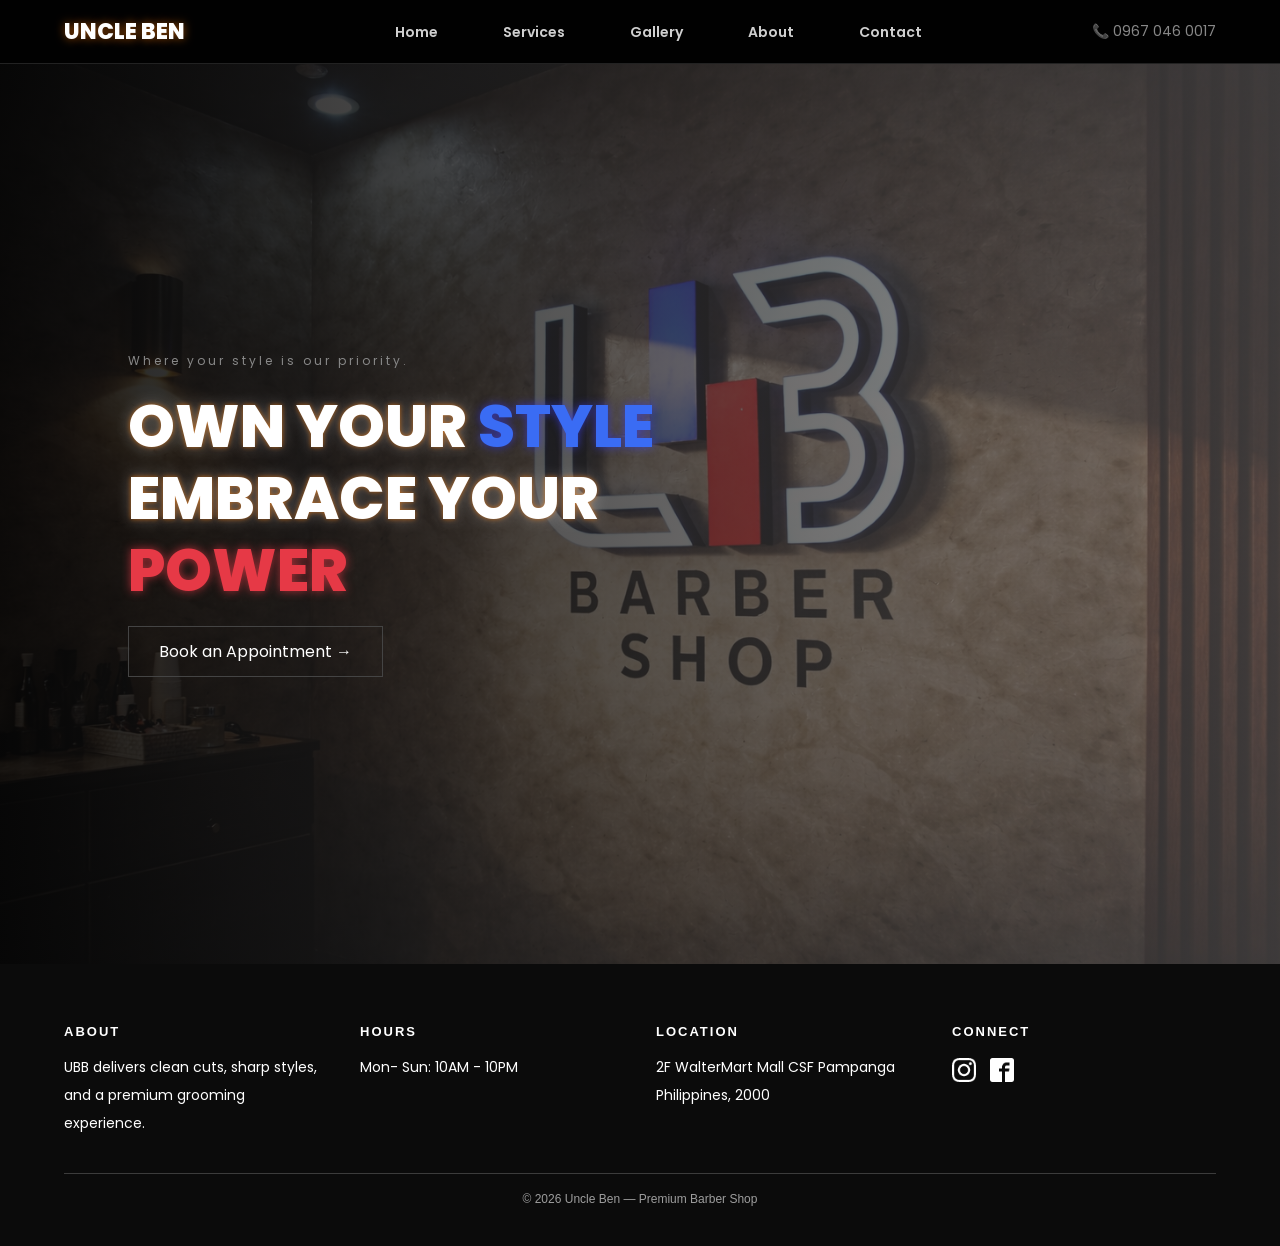
<file: index.html>
<!DOCTYPE html>
<html lang="en">
<head>
  <meta charset="UTF-8">
  <meta name="viewport" content="width=device-width, initial-scale=1.0">
  <title>Uncle Ben Barbershop</title>

  <!-- Favicon -->

  <link rel="icon" type="image/png " href="logo/Mask group (2).png">
  <!-- Burger Menu Button -->
<div class="menu-toggle" id="menu-toggle">
  ☰
</div>

  <!-- Fonts -->
  <link href="https://fonts.googleapis.com/css2?family=Poppins:wght@300;400;600;800&display=swap" rel="stylesheet">

  <link rel="stylesheet" href="style2.css">

    <script src="function.js" defer></script>
 

</head>

<body>
 
<!-- ===================== NAVBAR ===================== -->
<header class="navbar">
  <div class="container nav-flex">

    <div class="logo">UNCLE BEN</div>

    <nav>
      <ul class="nav-links">
        <li><a href="index.html">Home</a></li>
        <li><a href="services.html">Services</a></li>
        <li><a href="gallery.html">Gallery</a></li>
        <li><a href="about.html">About</a></li>
        <li><a href="contact2.html">Contact</a></li>
      </ul>
    </nav>

    <div class="phone"> 📞 0967 046 0017</div>
    
  </div>
</header>



<!-- ===================== HERO ===================== -->
<section class="hero">
  <div class="overlay"></div>

  <div class="hero-content fade-in">
    <p class="sub">Where your style is our priority.</p>

    <h1>
      OWN YOUR <span class="style">STYLE</span><br>
      EMBRACE YOUR <span class="power">POWER</span>
    </h1>

    
    <!-- BOOKING BUTTON (WORKING) -->
  <a href="booking.html" class="btn">Book an Appointment →</a>
  </div>

</section>

 

<footer>
  <div class="container">
    <div id="asterisk"> <ion-icon name="cut-outline"></ion-icon></div>

    <div class="footer-grid">

      <div class="footer-col">
        <h4>About</h4>
        <p>UBB delivers clean cuts, sharp styles, and a premium grooming experience.  
          
        </p>
      </div>

      <div class="footer-col">
        <h4>Hours</h4>
        <ul>
          <li>Mon- Sun: 10AM - 10PM</li>
        </ul>
      </div>

      <div class="footer-col">
        <h4>Location</h4>
        <address>
                    2F WalterMart Mall CSF
                    Pampanga Philippines, 2000 <br>
           
        </address>
      </div>

      <div class="footer-col">
        <h4>Connect</h4>
        <ul id="footer-social">
          <li><a href="https://www.instagram.com/" target="_blank"><img src="images-social/instagram.png"></a></li>
          <li><a href="https://www.facebook.com/UncleBenBarberShop" target="_blank"><img src="images-social/facebook.png"></a></li>
        </ul>
      </div>

    </div>

    <div class="footer-bottom">
      © 2026 Uncle Ben  — Premium Barber Shop
    </div>
  </div>
</footer>

</body>
</html>
</file>
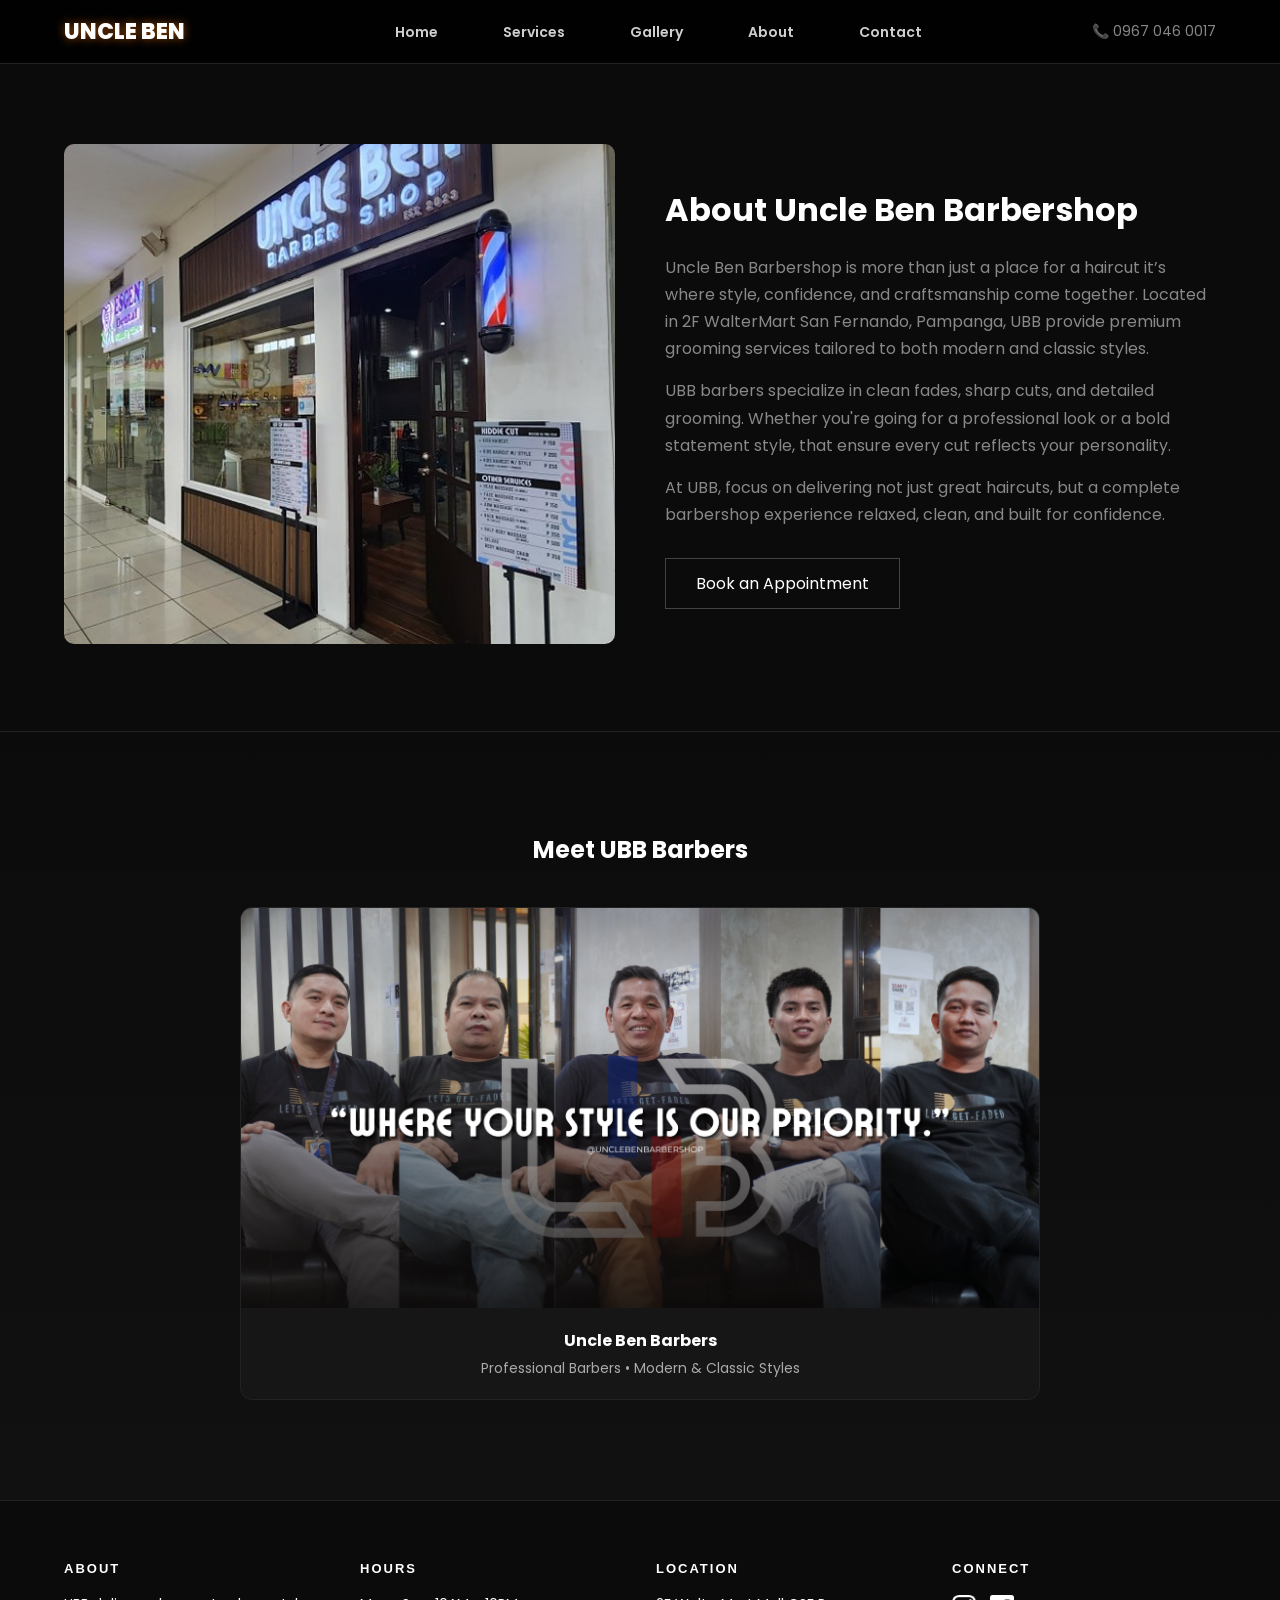
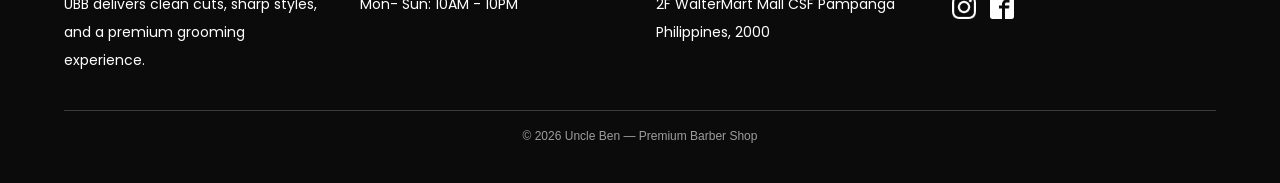
<file: about.html>
<!DOCTYPE html>
<html lang="en">
<head>
    <meta charset="UTF-8">
    <meta name="viewport" content="width=device-width, initial-scale=1.0">

    <title>Gallery | UBB</title>

  <!-- Favicon -->
  <link rel="icon" type="image/png " href="logo/Mask group (2).png">

  <!-- Fonts -->
  <link href="https://fonts.googleapis.com/css2?family=Poppins:wght@300;400;600;800&display=swap" rel="stylesheet">

  <link rel="stylesheet" href="style2.css">
    <link rel="stylesheet" href="about.css">
  <link rel="stylesheet" href="gallery.css">

 
    <script src="gallery.js" defer> </script>
    <script src="function.js" defer></script>
 

</head>
<body>

    
<!-- ===================== NAVBAR ===================== -->
<header class="navbar">
  <div class="container nav-flex">

    <div class="logo">UNCLE BEN</div>

    <nav>
      <ul class="nav-links">
        <li><a href="index.html">Home</a></li>
        <li><a href="services.html">Services</a></li>
        <li><a href="gallery.html">Gallery</a></li>
        <li><a href="about.html">About</a></li>
        <li><a href="contact2.html">Contact</a></li>
      </ul>
    </nav>

    <div class="phone"> 📞 0967 046 0017</div>

  </div>
 
 
</header>

 
<!-- ===================== ABOUT SECTION ===================== -->
<section id="about">
  <div class="container about-wrapper">

    <!-- IMAGE -->
    <div class="about-img fade-in">
      <img src="visuals/cm1.jpg" alt="Barbershop Interior">
    </div>

    <!-- TEXT -->
    <div class="about-text fade-in">
      <h2>About Uncle Ben Barbershop</h2>

      <p>
        Uncle Ben Barbershop is more than just a place for a haircut it’s where style,
        confidence, and craftsmanship come together. Located in 2F WalterMart San Fernando, Pampanga,
        UBB provide premium grooming services tailored to both modern and classic styles.
      </p>

      <p>
        UBB barbers specialize in clean fades, sharp cuts, and detailed grooming.
        Whether you're going for a professional look or a bold statement style,
        that ensure every cut reflects your personality.
      </p>

      <p>
        At UBB, focus on delivering not just great haircuts, but a complete
        barbershop experience relaxed, clean, and built for confidence.
      </p>

      <a href="booking.html" class="btn">Book an Appointment</a>
    </div>

  </div>
</section>

<section id="team">
  <div class="container">
    <h2 class="fade-in">Meet UBB Barbers</h2>

    <div class="team-single fade-in">
      <img src="visuals/barberos.png" alt="Our Barbers">
      <div class="team-text">
        <h4>Uncle Ben Barbers</h4>
        <p>Professional Barbers • Modern & Classic Styles</p>
      </div>
    </div>

  </div>
</section>


 
<footer>
  <div class="container">
    <div id="asterisk"> <ion-icon name="cut-outline"></ion-icon></div>

    <div class="footer-grid">

      <div class="footer-col">
        <h4>About</h4>
        <p>UBB delivers clean cuts, sharp styles, and a premium grooming experience.  
          
        </p>
      </div>

      <div class="footer-col">
        <h4>Hours</h4>
        <ul>
          <li>Mon- Sun: 10AM - 10PM</li>
        </ul>
      </div>

      <div class="footer-col">
        <h4>Location</h4>
        <address>
                    2F WalterMart Mall CSF
                    Pampanga Philippines, 2000 <br>
           
        </address>
      </div>

      <div class="footer-col">
        <h4>Connect</h4>
        <ul id="footer-social">
          <li><a href="https://www.instagram.com/" target="_blank"><img src="images-social/instagram.png"></a></li>
          <li><a href="https://www.facebook.com/UncleBenBarberShop" target="_blank"><img src="images-social/facebook.png"></a></li>
        </ul>
      </div>

    </div>

    <div class="footer-bottom">
      © 2026 Uncle Ben  — Premium Barber Shop
    </div>
  </div>
</footer>

    
</body>
</html>
</file>
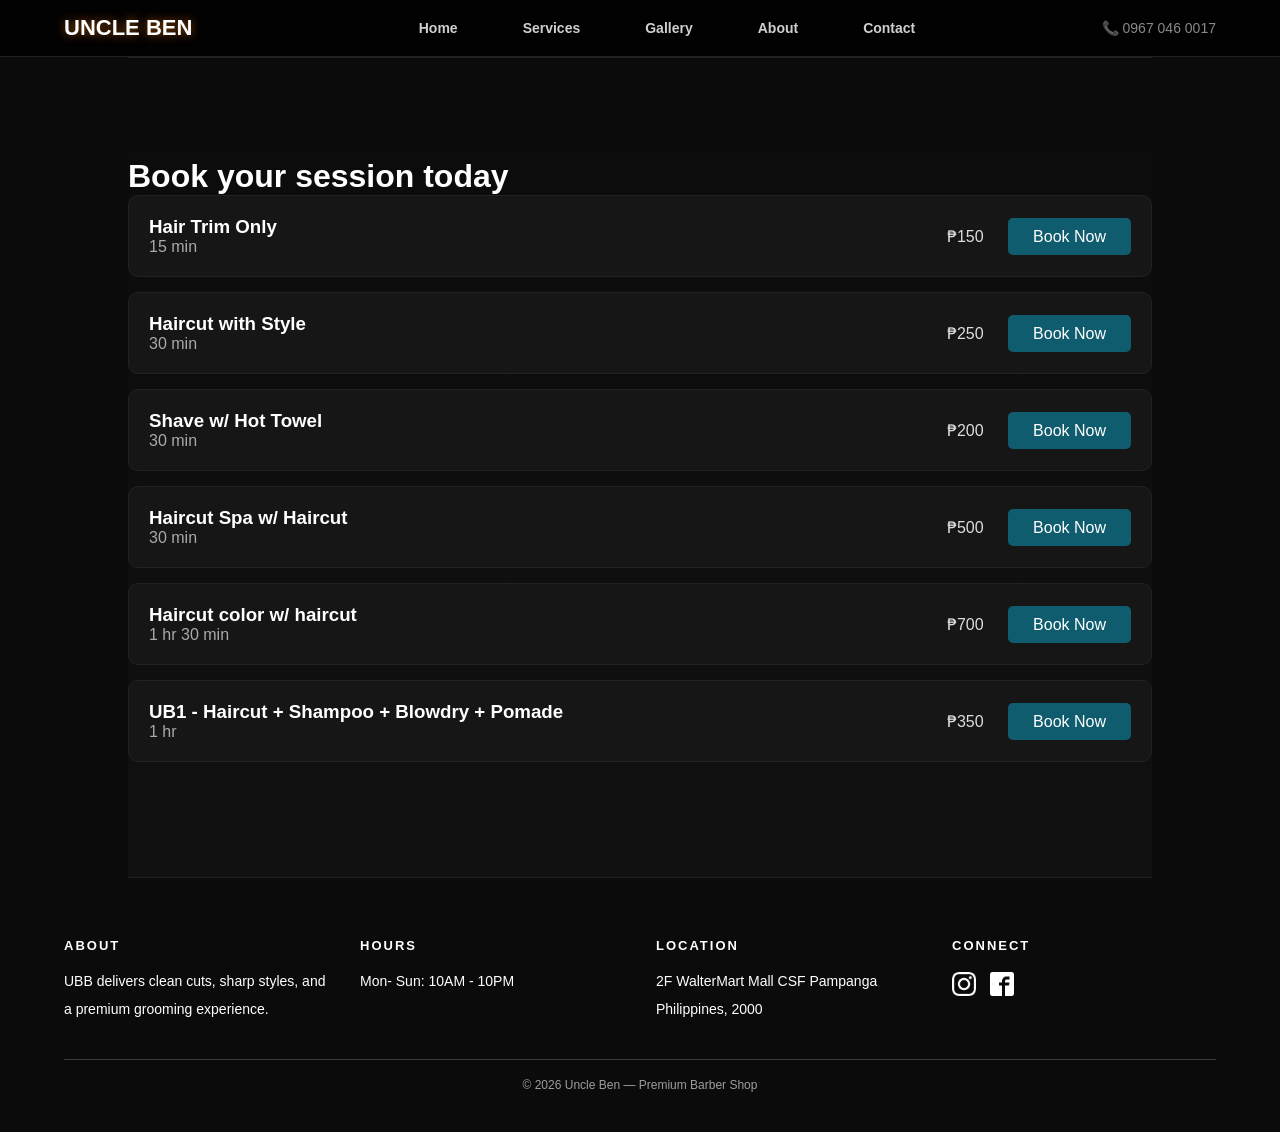
<file: booking.html>
<!DOCTYPE html>
<html lang="en">
<head>
  <meta charset="UTF-8">
  <title>Book Service | UBB</title>
  
  <!-- Favicon -->

  <link rel="icon" type="image/png " href="logo/Mask group (2).png">
  <link rel="stylesheet" href="style2.css">
  <link rel="stylesheet" href="booking.css">

      <script src="function.js" defer></script>

</head>
<body>

    <!-- ===================== NAVBAR ===================== -->
<header class="navbar">
  <div class="container nav-flex">

    <div class="logo">UNCLE BEN</div>

    <nav>
      <ul class="nav-links">
        <li><a href="index.html">Home</a></li>
        <li><a href="services.html">Services</a></li>
        <li><a href="gallery.html">Gallery</a></li>
        <li><a href="about.html">About</a></li>
        <li><a href="contact2.html">Contact</a></li>
      </ul>
    </nav>

    <div class="phone"> 📞 0967 046 0017</div>
    
  </div>
</header>





<div class="booking-container">
  <h1>Book your session today</h1>

  <!-- SERVICE -->
  <div class="service-row">
    <div class="service-info">
      <h3>Hair Trim Only</h3>
      <p>15 min</p>
    </div>

    <div class="service-meta">
      ₱150
      <a href="schedule.html?service=Hair Trim Only&price=150" class="book-btn">Book Now</a>
    </div>
  </div>

  <div class="service-row">
    <div class="service-info">
      <h3>Haircut with Style</h3>
      <p>30 min</p>
    </div>

    <div class="service-meta">
      ₱250
      <a href="schedule.html?service=Haircut with Style&price=250" class="book-btn">Book Now</a>
    </div>
  </div>

   <div class="service-row">
    <div class="service-info">
      <h3>Shave w/ Hot Towel</h3>
      <p>30 min</p>
    </div>

    <div class="service-meta">
      ₱200
      <a href="schedule.html?service=Shave w/ Hot Towel&price=200" class="book-btn">Book Now</a>
    </div>

   </div>



     <div class="service-row">
    <div class="service-info">
      <h3>Haircut Spa w/ Haircut</h3>
      <p>30 min</p>
    </div>

    <div class="service-meta">
      ₱500
      <a href="schedule.html?service=Haircut Spa w/ Haircut&price=500" class="book-btn">Book Now</a>
    </div>
  </div>

   <div class="service-row">
    <div class="service-info">
      <h3>Haircut color w/ haircut</h3>
      <p>1 hr 30 min</p>
    </div>

    <div class="service-meta">
      ₱700
      <a href="schedule.html?service=Haircut color w/ haircut&price=700" class="book-btn">Book Now</a>
    </div>
  </div>

   <div class="service-row">
    <div class="service-info">
      <h3>UB1 - Haircut + Shampoo + Blowdry + Pomade</h3>
      <p>1 hr</p>
    </div>

    <div class="service-meta">
      ₱350
      <a href="schedule.html?service=UB1 - Haircut + Shampoo + Blowdry + Pomade&price=350" class="book-btn">Book Now</a>
    </div>
  </div>

  </div>













</div>









<footer>
  <div class="container">
    <div id="asterisk"> <ion-icon name="cut-outline"></ion-icon></div>

    <div class="footer-grid">

      <div class="footer-col">
        <h4>About</h4>
        <p>UBB delivers clean cuts, sharp styles, and a premium grooming experience.  
          
        </p>
      </div>

      <div class="footer-col">
        <h4>Hours</h4>
        <ul>
          <li>Mon- Sun: 10AM - 10PM</li>
        </ul>
      </div>

      <div class="footer-col">
        <h4>Location</h4>
        <address>
                    2F WalterMart Mall CSF
                    Pampanga Philippines, 2000 <br>
           
        </address>
      </div>

      <div class="footer-col">
        <h4>Connect</h4>
        <ul id="footer-social">
          <li><a href="https://www.instagram.com/" target="_blank"><img src="images-social/instagram.png"></a></li>
          <li><a href="https://www.facebook.com/UncleBenBarberShop" target="_blank"><img src="images-social/facebook.png"></a></li>
        </ul>
      </div>

    </div>

    <div class="footer-bottom">
      © 2026 Uncle Ben  — Premium Barber Shop
    </div>
  </div>
</footer>

</body>
</html>
</file>
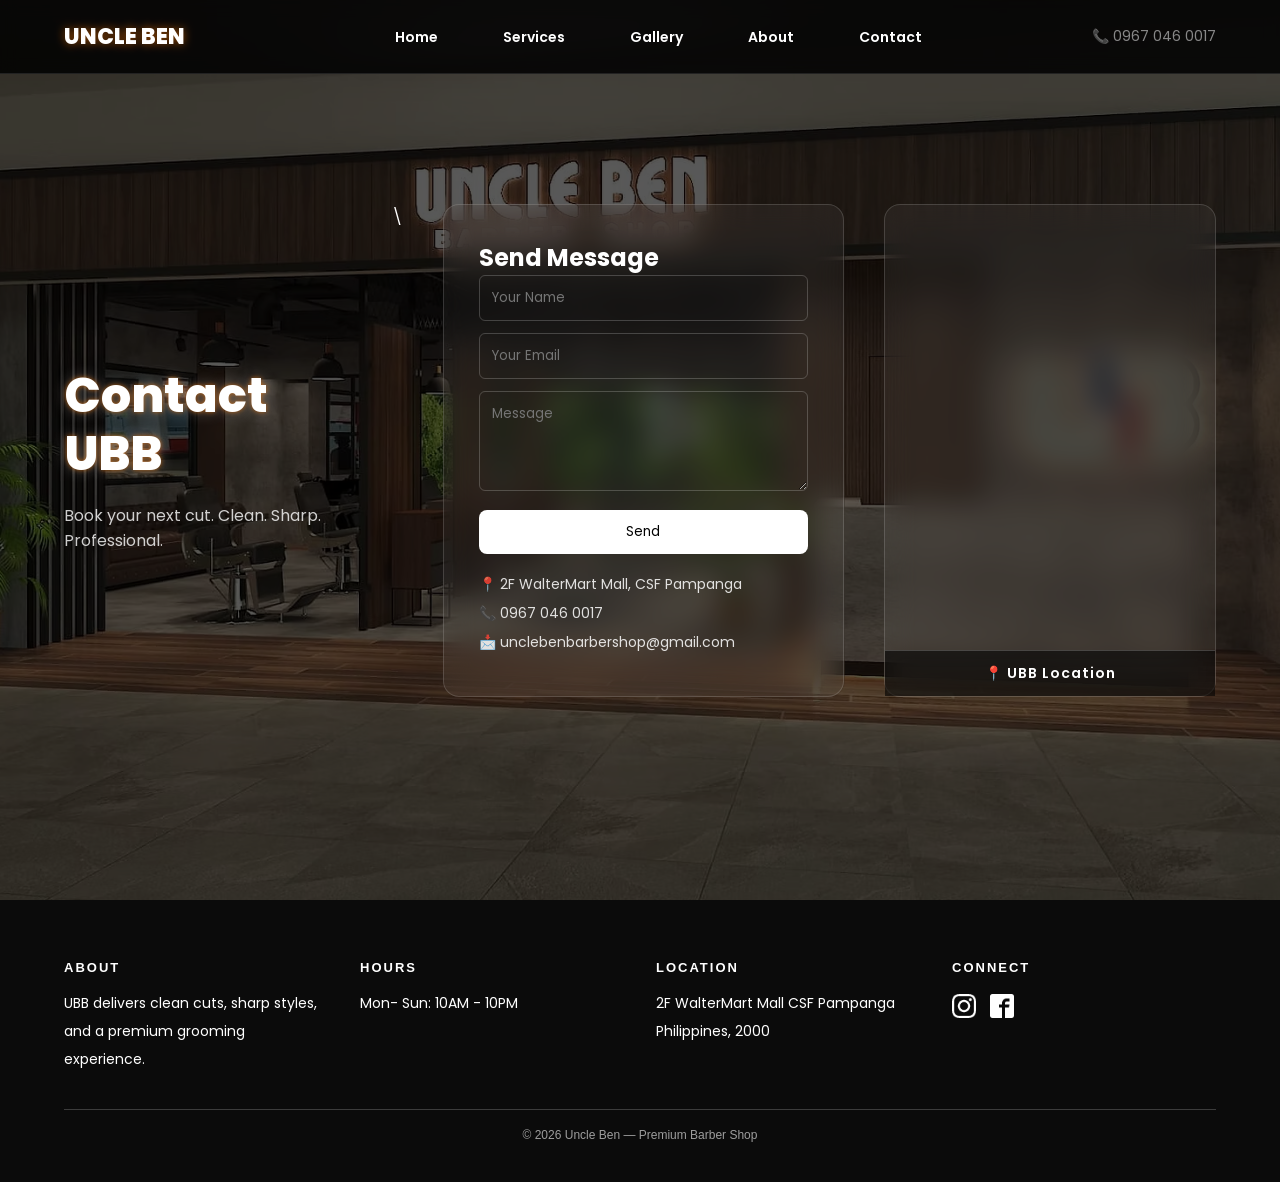
<file: contact2.html>
<!DOCTYPE html>
<html lang="en">
<head>
    <meta charset="UTF-8">
    <meta name="viewport" content="width=device-width, initial-scale=1.0">

    <title>Contact | UBB</title>

  <!-- Favicon -->
  <link rel="icon" type="image/png " href="logo/Mask group (2).png">

  <!-- Fonts -->
  <link href="https://fonts.googleapis.com/css2?family=Poppins:wght@300;400;600;800&display=swap" rel="stylesheet">

  <link rel="stylesheet" href="style2.css">
  <link rel="stylesheet" href="gallery.css">
  <link rel="stylesheet" href="contact.css">

 
    
    <script src="function.js" defer></script>
 

</head>
<body>

    
<!-- ===================== NAVBAR ===================== -->
<header class="navbar">
  <div class="container nav-flex">

    <div class="logo">UNCLE BEN</div>

    <nav>
      <ul class="nav-links">
        <li><a href="index.html">Home</a></li>
        <li><a href="services.html">Services</a></li>
        <li><a href="gallery.html">Gallery</a></li>
        <li><a href="about.html">About</a></li>
        <li><a href="contact2.html">Contact</a></li>
      </ul>
    </nav>

    <div class="phone"> 📞 0967 046 0017</div>

  </div>
 
 
 
</header>

<!-- HERO -->
<section class="hero">
  <div class="overlay"></div>

  <div class="hero-content container">

    <!-- LEFT TEXT -->
    <div class="hero-text">
      <h1>Contact UBB</h1>
      <p>Book your next cut. Clean. Sharp. Professional.</p>
    </div>

    <!-- RIGHT SIDE -->
    <div class="contact-box">

      <!-- FORM -->\
<form action="https://formsubmit.co/leiashleyverde18@gmail.com" method="POST" class="contact-form">
        <h2>Send Message</h2>

        <input type="text" name="name" placeholder="Your Name" required>
        <input type="email" name="email" placeholder="Your Email" required>
        <input type="hidden" name="_subject" value="New UBB Contact Form Message">
<input type="hidden" name="_captcha" value="false">
        <textarea name="message" placeholder="Message" required></textarea>
        <button type="submit"class="btn" target="_blank" >Send</button>

        <div class="contact-info">
          <p>📍 2F WalterMart Mall, CSF Pampanga</p>
          <p>📞 0967 046 0017</p>
          <p>📩 unclebenbarbershop@gmail.com</p>
        </div>
      </form>

      <!-- MAP -->
      <div class="contact-map">
        <iframe 
          src="https://www.google.com/maps?q=WalterMart+San+Fernando+Pampanga&output=embed"
          loading="lazy">
        </iframe>

<div class="map-label">📍 UBB Location</div>

      </div>

    </div>

  </div>
</section>




<footer>
  <div class="container">
    <div id="asterisk"> <ion-icon name="cut-outline"></ion-icon></div>

    <div class="footer-grid">

      <div class="footer-col">
        <h4>About</h4>
        <p>UBB delivers clean cuts, sharp styles, and a premium grooming experience.  
          
        </p>
      </div>

      <div class="footer-col">
        <h4>Hours</h4>
        <ul>
          <li>Mon- Sun: 10AM - 10PM</li>
        </ul>
      </div>

      <div class="footer-col">
        <h4>Location</h4>
        <address>
                    2F WalterMart Mall CSF
                    Pampanga Philippines, 2000 <br>
           
        </address>
      </div>

      <div class="footer-col">
        <h4>Connect</h4>
        <ul id="footer-social">
          <li><a href="https://www.instagram.com/" target="_blank"><img src="images-social/instagram.png"></a></li>
          <li><a href="https://www.facebook.com/UncleBenBarberShop" target="_blank"><img src="images-social/facebook.png"></a></li>
        </ul>
      </div>

    </div>

    <div class="footer-bottom">
      © 2026 Uncle Ben  — Premium Barber Shop
    </div>
  </div>
</footer>


    
</body>
</html>
</file>
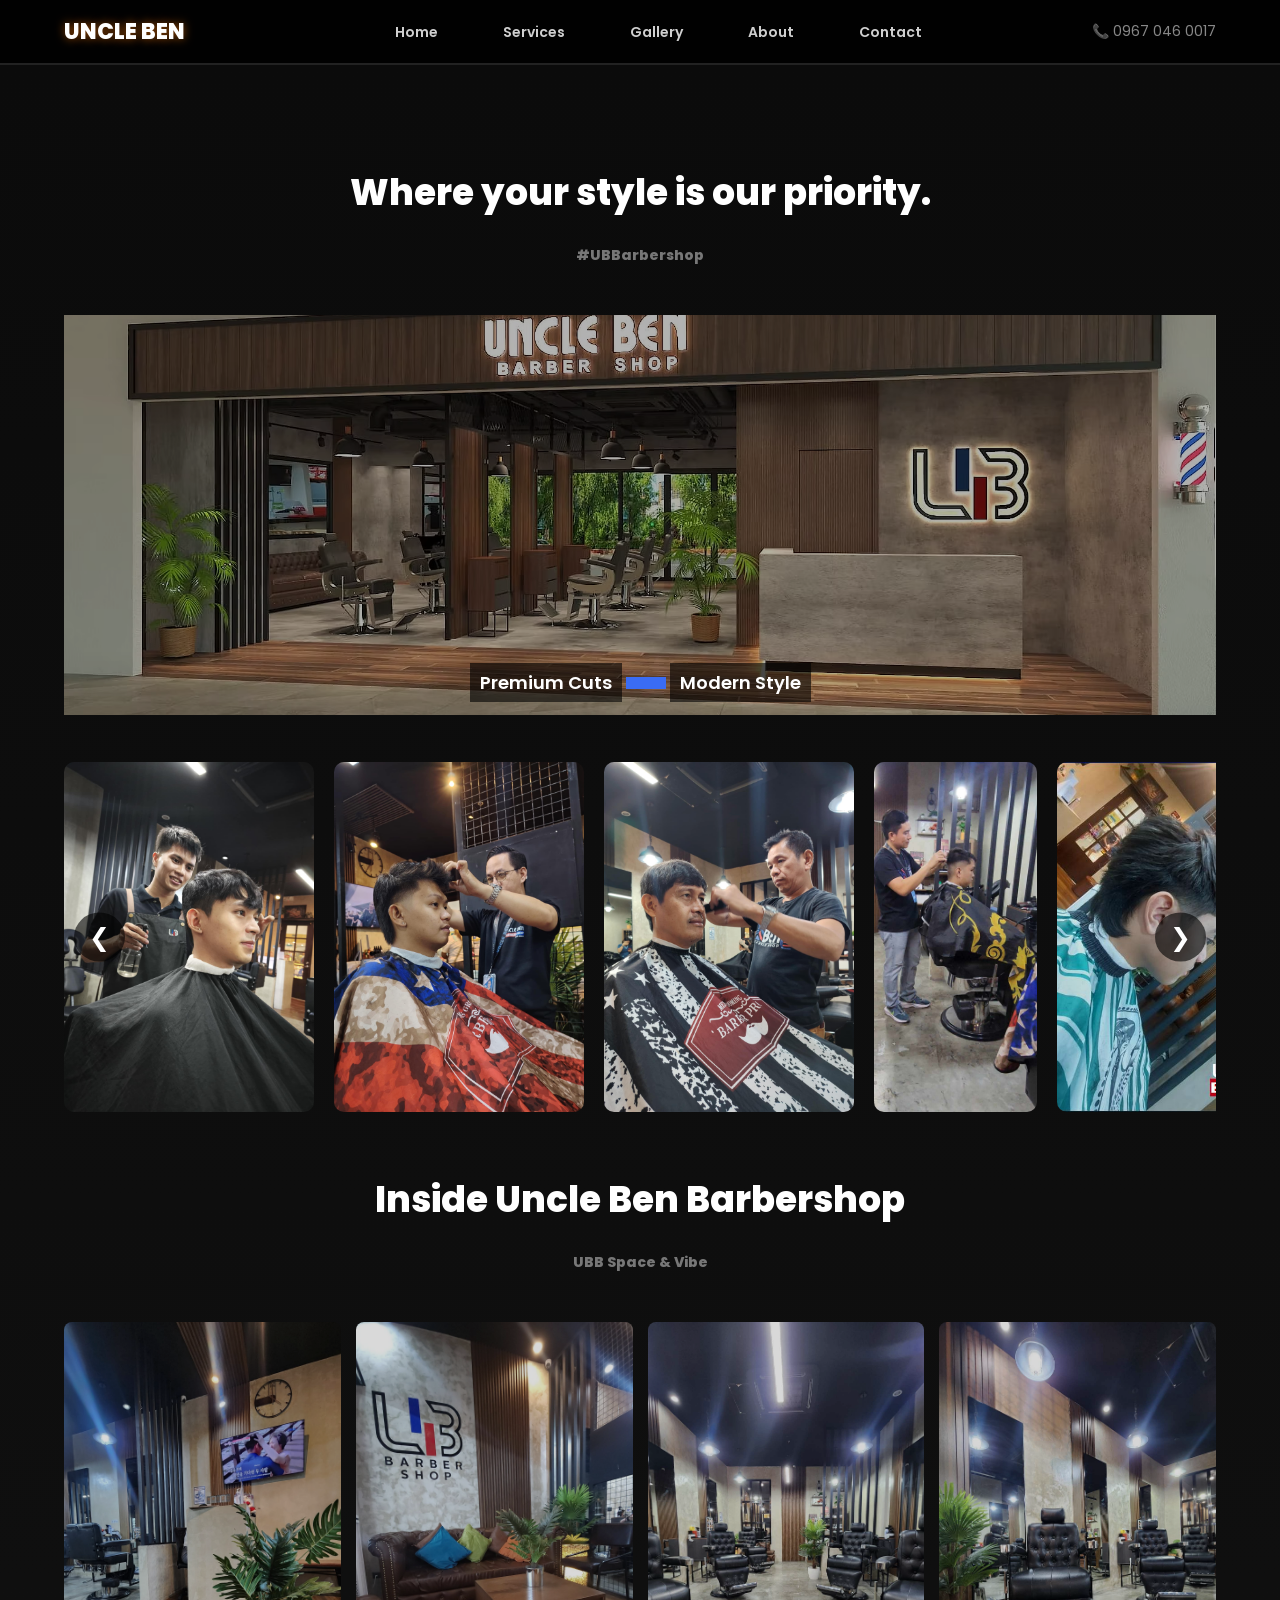
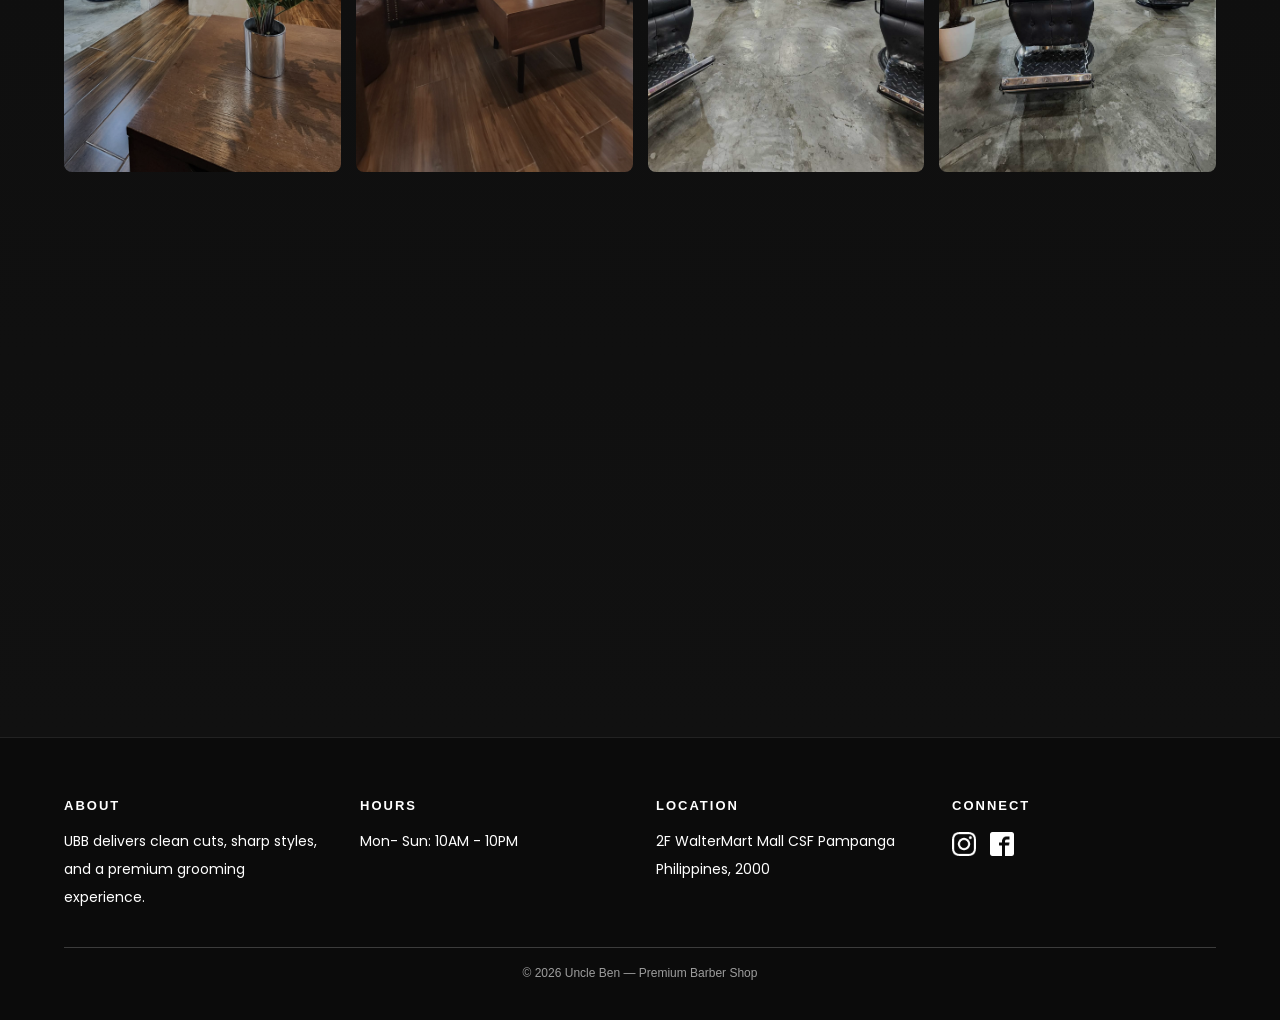
<file: gallery.html>
<!DOCTYPE html>
<html lang="en">
<head>
    <meta charset="UTF-8">
    <meta name="viewport" content="width=device-width, initial-scale=1.0">

    <title>Gallery | UBB</title>

  <!-- Favicon -->
  <link rel="icon" type="image/png " href="logo/Mask group (2).png">

  <!-- Fonts -->
  <link href="https://fonts.googleapis.com/css2?family=Poppins:wght@300;400;600;800&display=swap" rel="stylesheet">

  <link rel="stylesheet" href="style2.css">
  <link rel="stylesheet" href="gallery.css">

 
    <script src="gallery.js" defer> </script>
    <script src="function.js" defer></script>
 

</head>
<body>

    
<!-- ===================== NAVBAR ===================== -->
<header class="navbar">
  <div class="container nav-flex">

    <div class="logo">UNCLE BEN</div>

    <nav>
      <ul class="nav-links">
        <li><a href="index.html">Home</a></li>
        <li><a href="services.html">Services</a></li>
        <li><a href="gallery.html">Gallery</a></li>
        <li><a href="about.html">About</a></li>
        <li><a href="contact2.html">Contact</a></li>
      </ul>
    </nav>

    <div class="phone"> 📞 0967 046 0017</div>

  </div>
 
 
</header>



 

<!-- ===================== GALLERY ===================== -->
<section id="gallery">

  <div class="container">

    <h2 class="fade-in">
      Where your style is our priority.<br>
      <small>#UBBarbershop</small>
    </h2>

    <!-- FEATURED IMAGE -->
    <div class="featured fade-in">
      <img src="visuals/MAIN2.avif" alt="">
      <div class="overlay-text">
        <span>Premium Cuts</span>
        <span class="divider"></span>
        <span>Modern Style</span>
      </div>
    </div>

    <!-- HAIRCUT SLIDER -->
<div class="slider fade-in">

  <button class="prev">&#10094;</button>

  
<div class="slider-track">
  <img src="visuals/c5.jpg">
    <img src="visuals/c3.jpg">
    <img src="visuals/c4.jpg">
    <img src="visuals/c2.jpg">
     <img src="visuals/HR1.jpg">
    <img src="visuals/HR2.jpg">
     <img src="visuals/v1.jpg">
     <img src="visuals/N1.jpg">
    <img src="visuals/N2.jpg">
    <img src="visuals/z1.jpg">
    <img src="visuals/z2.jpg">
    <img src="visuals/z5.jpg">
    <img src="visuals/7.jpg">
    <img src="visuals/z8.jpg">
    <img src="visuals/z9.jpg">


    
</div>

  <button class="next">&#10095;</button>

</div>
 
  <!-- ===================== SHOP GALLERY ===================== -->
<h2 class="fade-in" style="margin-top:60px;">
  Inside Uncle Ben Barbershop<br>
  <small>UBB Space & Vibe</small>
</h2>

<div class="gallery-grid">
  <img src="visuals/pl1.jpg" class="fade-in">
  <img src="visuals/pl2.jpg" class="fade-in">
  <img src="visuals/pl3.jpg" class="fade-in">
  <img src="visuals/pl4.jpg" class="fade-in">
  <img src="visuals/pl5.jpg" class="fade-in">
  <img src="visuals/pl2.jpg" class="fade-in">
  <img src="visuals/pl3.jpg" class="fade-in">
  <img src="visuals/pl4.jpg" class="fade-in">
</div>


</section>













<footer>
  <div class="container">
    <div id="asterisk"> <ion-icon name="cut-outline"></ion-icon></div>

    <div class="footer-grid">

      <div class="footer-col">
        <h4>About</h4>
        <p>UBB delivers clean cuts, sharp styles, and a premium grooming experience.  
          
        </p>
      </div>

      <div class="footer-col">
        <h4>Hours</h4>
        <ul>
          <li>Mon- Sun: 10AM - 10PM</li>
        </ul>
      </div>

      <div class="footer-col">
        <h4>Location</h4>
        <address>
                    2F WalterMart Mall CSF
                    Pampanga Philippines, 2000 <br>
           
        </address>
      </div>

      <div class="footer-col">
        <h4>Connect</h4>
        <ul id="footer-social">
          <li><a href="https://www.instagram.com/" target="_blank"><img src="images-social/instagram.png"></a></li>
          <li><a href="https://www.facebook.com/UncleBenBarberShop" target="_blank"><img src="images-social/facebook.png"></a></li>
        </ul>
      </div>

    </div>

    <div class="footer-bottom">
      © 2026 Uncle Ben  — Premium Barber Shop
    </div>
  </div>
</footer>

    
</body>
</html>
</file>
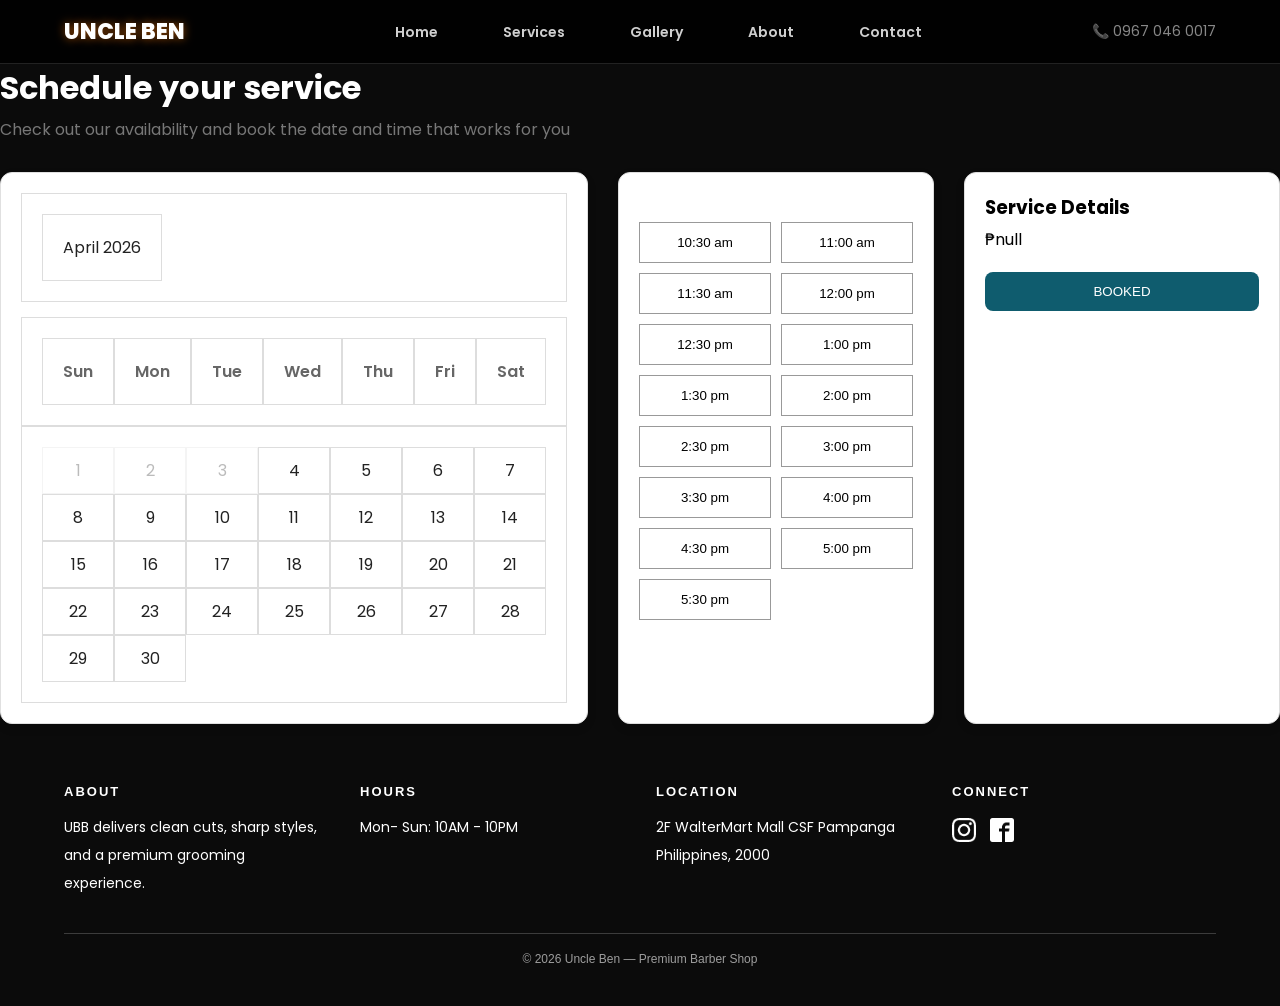
<file: schedule.html>
<!DOCTYPE html>
<html lang="en">
<head>
<meta charset="UTF-8">
<title>Schedule | UBB</title>

  <link rel="icon" type="image/png " href="logo/Mask group (2).png">


<link href="https://fonts.googleapis.com/css2?family=Poppins:wght@300;400;600&display=swap" rel="stylesheet">

  <link rel="stylesheet" href="style2.css">
 <link rel="stylesheet" href="sched.css">

    <script src="function.js" defer></script>
        <script src="sched.js" defer></script>



</head>
<body>

    <!-- ===================== NAVBAR ===================== -->
<header class="navbar">
  <div class="container nav-flex">

    <div class="logo">UNCLE BEN</div>

    <nav>
      <ul class="nav-links">
        <li><a href="index.html">Home</a></li>
        <li><a href="services.html">Services</a></li>
        <li><a href="gallery.html">Gallery</a></li>
        <li><a href="about.html">About</a></li>
        <li><a href="contact2.html">Contact</a></li>
      </ul>
    </nav>

    <div class="phone"> 📞 0967 046 0017</div>
    
  </div>
</header>

<h1>Schedule your service</h1>
<p class="sub">Check out our availability and book the date and time that works for you</p>

<div class="wrapper">

  <!-- LEFT: CALENDAR -->
  <div class="calendar">
    <div class="calendar-header">
      <span>April 2026</span>
    </div>

    <div class="days">
      <div>Sun</div><div>Mon</div><div>Tue</div><div>Wed</div><div>Thu</div><div>Fri</div><div>Sat</div>
    </div>

    <div class="dates" id="dates">
      <!-- JS GENERATED -->
    </div>
  </div>


  <!-- MIDDLE: TIME -->
  <div class="times">
    <h3>Select a Time</h3>

    <div class="time-grid" id="times">
      <button>10:30 am</button>
      <button>11:00 am</button>
      <button>11:30 am</button>
      <button>12:00 pm</button>
      <button>12:30 pm</button>
      <button>1:00 pm</button>
      <button>1:30 pm</button>
      <button>2:00 pm</button>
      <button>2:30 pm</button>
      <button>3:00 pm</button>
      <button>3:30 pm</button>
      <button>4:00 pm</button>
      <button>4:30 pm</button>
      <button>5:00 pm</button>
      <button>5:30 pm</button>
    </div>
  </div>

  

  <!-- RIGHT: SUMMARY -->
  <div class="summary">
    <h3>Service Details</h3>

    <p id="service"></p>
    <p id="price"></p>
    <p id="selectedDate"></p>
    <p id="selectedTime"></p>

    <button class="book-btn">BOOKED</button>
  </div>

</div>



<footer>
  <div class="container">
    <div id="asterisk"> <ion-icon name="cut-outline"></ion-icon></div>

    <div class="footer-grid">

      <div class="footer-col">
        <h4>About</h4>
        <p>UBB delivers clean cuts, sharp styles, and a premium grooming experience.  
          
        </p>
      </div>

      <div class="footer-col">
        <h4>Hours</h4>
        <ul>
          <li>Mon- Sun: 10AM - 10PM</li>
        </ul>
      </div>

      <div class="footer-col">
        <h4>Location</h4>
        <address>
                    2F WalterMart Mall CSF
                    Pampanga Philippines, 2000 <br>
           
        </address>
      </div>

      <div class="footer-col">
        <h4>Connect</h4>
        <ul id="footer-social">
          <li><a href="https://www.instagram.com/" target="_blank"><img src="images-social/instagram.png"></a></li>
          <li><a href="https://www.facebook.com/UncleBenBarberShop" target="_blank"><img src="images-social/facebook.png"></a></li>
        </ul>
      </div>

    </div>

    <div class="footer-bottom">
      © 2026 Uncle Ben  — Premium Barber Shop
    </div>
  </div>
</footer>
 

</body>
</html>
</file>
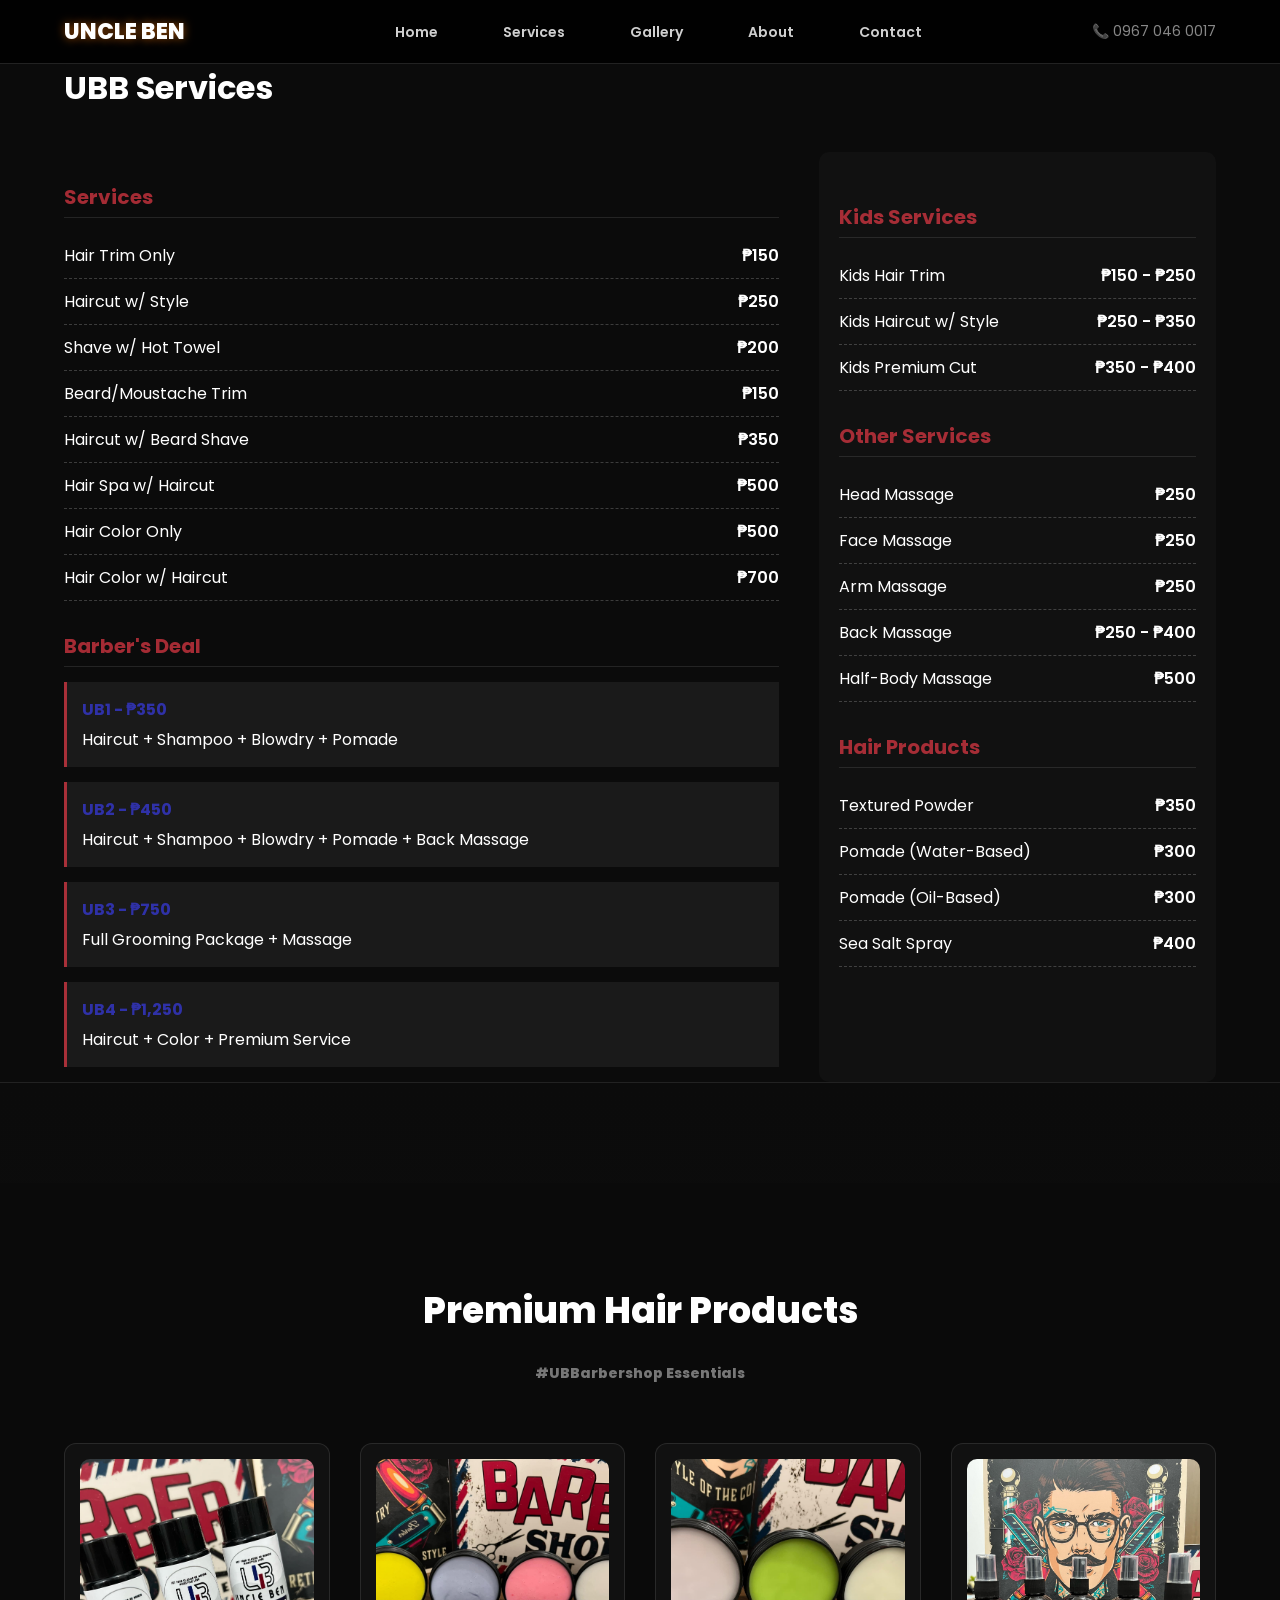
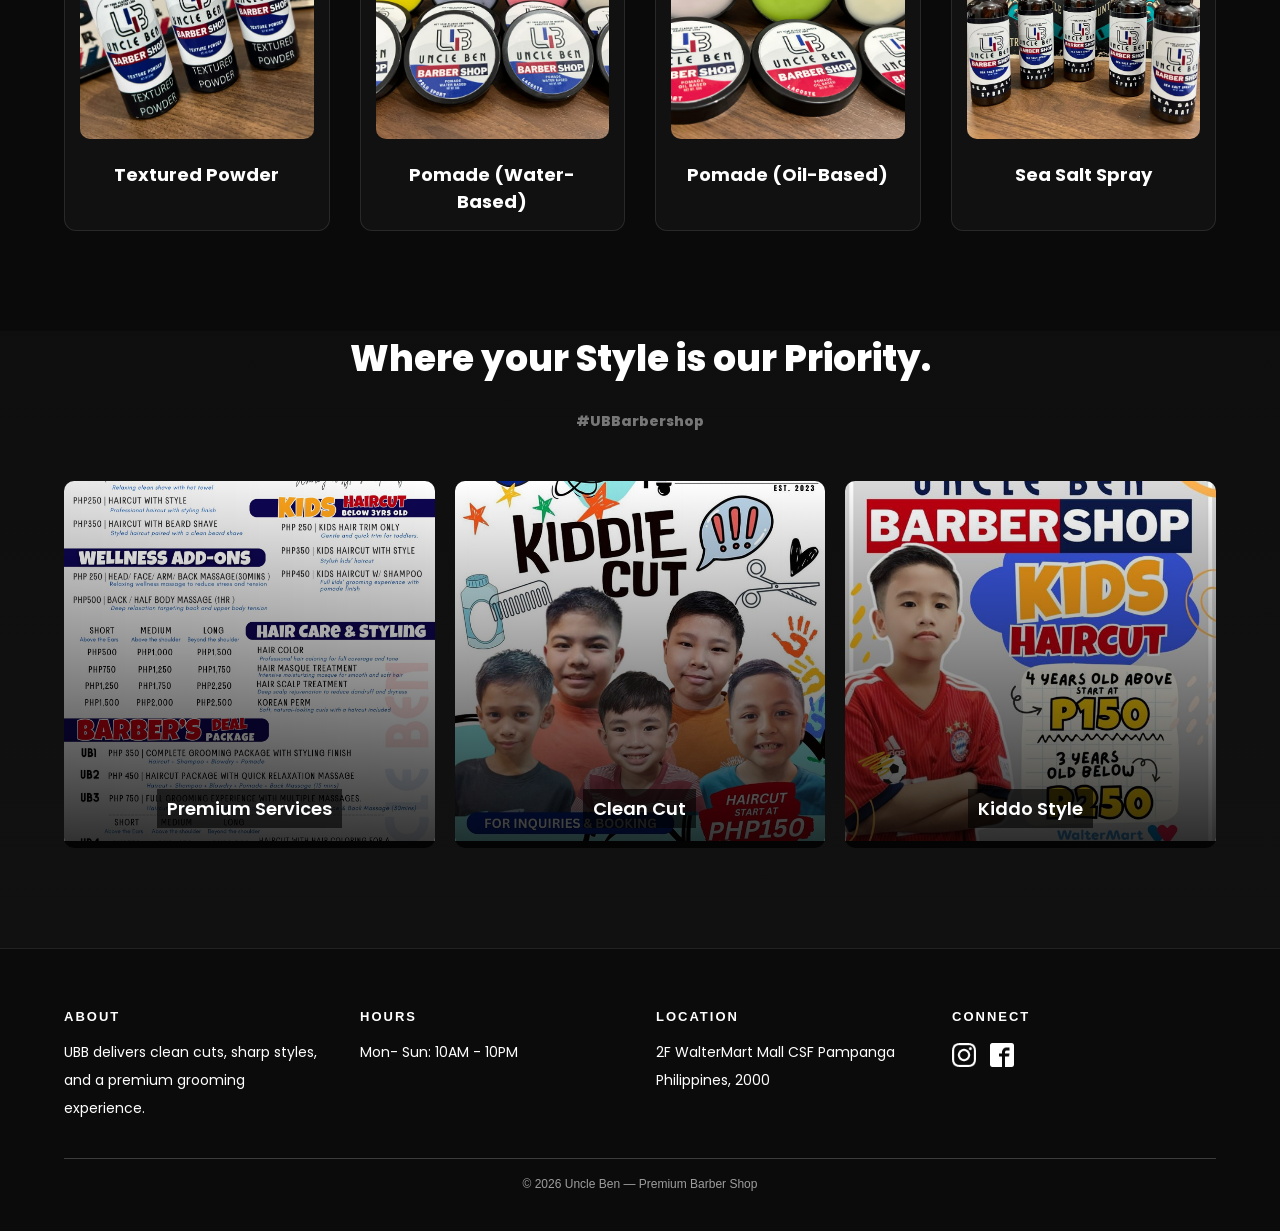
<file: services.html>
<!DOCTYPE html>
<html lang="en">
<head>
  <meta charset="UTF-8">
  <title>Services | UBB</title>
      <title> Services | Uncle Ben Barbershop</title>

  <!-- Favicon -->
  <link rel="icon" type="image/png " href="logo/Mask group (2).png">

  <!-- Fonts -->
  <link href="https://fonts.googleapis.com/css2?family=Poppins:wght@300;400;600;800&display=swap" rel="stylesheet">

    <link rel="stylesheet" href="gallery.css">
  <link rel="stylesheet" href="services.css">

 
    <script src="gallery.js" defer> </script>
    <script src="function.js" defer></script>
</head>

<body>
  
<!-- ===================== NAVBAR ===================== -->
<header class="navbar">
  <div class="container nav-flex">

    <div class="logo">UNCLE BEN</div>

    <nav>
      <ul class="nav-links">
        <li><a href="index.html">Home</a></li>
        <li><a href="services.html">Services</a></li>
        <li><a href="gallery.html">Gallery</a></li>
        <li><a href="about.html">About</a></li>
        <li><a href="contact2.html">Contact</a></li>
      </ul>
    </nav>

    <div class="phone"> 📞 0967 046 0017</div>

  </div>
 
 
</header>

 
</body>








<div class="container">
  <h1>UBB Services</h1>

  <div class="services-wrapper">

    <!-- LEFT SIDE -->
    <div class="services-box">

      <div class="section-title">Services</div>

      <div class="service-item"><span>Hair Trim Only</span><span class="price">₱150</span></div>
      <div class="service-item"><span>Haircut w/ Style</span><span class="price">₱250</span></div>
      <div class="service-item"><span>Shave w/ Hot Towel</span><span class="price">₱200</span></div>
      <div class="service-item"><span>Beard/Moustache Trim</span><span class="price">₱150</span></div>
      <div class="service-item"><span>Haircut w/ Beard Shave</span><span class="price">₱350</span></div>
      <div class="service-item"><span>Hair Spa w/ Haircut</span><span class="price">₱500</span></div>
      <div class="service-item"><span>Hair Color Only</span><span class="price">₱500</span></div>
      <div class="service-item"><span>Hair Color w/ Haircut</span><span class="price">₱700</span></div>

      <div class="section-title">Barber's Deal</div>

      <div class="deal"><div class="deal-title">UB1 - ₱350</div><p>Haircut + Shampoo + Blowdry + Pomade</p></div>
      <div class="deal"><div class="deal-title">UB2 - ₱450</div><p>Haircut + Shampoo + Blowdry + Pomade + Back Massage</p></div>
      <div class="deal"><div class="deal-title">UB3 - ₱750</div><p>Full Grooming Package + Massage</p></div>
      <div class="deal"><div class="deal-title">UB4 - ₱1,250</div><p>Haircut + Color + Premium Service</p></div>

    </div>

    <!-- RIGHT SIDE -->
    <div class="side-box">

      <div class="section-title">Kids Services</div>

      <div class="service-item"><span>Kids Hair Trim</span><span class="price">₱150 - ₱250</span></div>
      <div class="service-item"><span>Kids Haircut w/ Style</span><span class="price">₱250 - ₱350</span></div>
      <div class="service-item"><span>Kids Premium Cut</span><span class="price">₱350 - ₱400</span></div>

      <div class="section-title">Other Services</div>

      <div class="service-item"><span>Head Massage</span><span class="price">₱250</span></div>
      <div class="service-item"><span>Face Massage</span><span class="price">₱250</span></div>
      <div class="service-item"><span>Arm Massage</span><span class="price">₱250</span></div>
      <div class="service-item"><span>Back Massage</span><span class="price">₱250 - ₱400</span></div>
      <div class="service-item"><span>Half-Body Massage</span><span class="price">₱500</span></div>

      <div class="section-title">Hair Products</div>

<div class="service-item">
  <span>Textured Powder</span>
  <span class="price">₱350</span>
</div>

<div class="service-item">
  <span>Pomade (Water-Based)</span>
  <span class="price">₱300</span>
</div>

<div class="service-item">
  <span>Pomade (Oil-Based)</span>
  <span class="price">₱300</span>
</div>

<div class="service-item">
  <span>Sea Salt Spray</span>
  <span class="price">₱400</span>
</div>

    </div>

  </div>
</div>

<!-- ===================== GALLERY ===================== -->
<section id="gallery">

 
    
<section id="products">

  <div class="container">

    <h2 class="fade-in">
      Premium Hair Products<br>
      <small>#UBBarbershop Essentials</small>
    </h2>

    <div class="product-grid fade-in">

      <div class="product-card">
        <img src="visuals/p1.jpg" alt="">
        <h3>Textured Powder</h3>
      </div>

      <div class="product-card">
        <img src="visuals/p2.jpg" alt="">
        <h3>Pomade (Water-Based)</h3>
      </div>

      <div class="product-card">
        <img src="visuals/p3.jpg" alt="">
        <h3>Pomade (Oil-Based)</h3>
      </div>

      <div class="product-card">
        <img src="visuals/p4.jpg" alt="">
        <h3>Sea Salt Spray</h3>
      </div>

    </div>

  </div>

</section>

  <div class="container">
    <!-- TITLE -->
    <h2 class="fade-in">
      Where your Style is our Priority.<br>
      <small>#UBBarbershop</small>
    </h2>

    <!-- TOP 3 PORTRAIT -->
   <div class="featured-grid fade-in">

      <div class="img-box">
        <img src="visuals/deal.jpg" alt="">
        <div class="overlay-text">
          <span>Premium Services</span>
        </div>
      </div>

      <div class="img-box">
        <img src="visuals/serv3.1.jpg" alt="">
        <div class="overlay-text">
          <span>Clean Cut</span>
        </div>
      </div>

      <div class="img-box">
        <img src="visuals/serv3.jpg" alt="">
        <div class="overlay-text">
          <span>Kiddo Style</span>
        </div>
      </div>

    </div>

 

</section>


<!--Products -->
 




<footer>
  <div class="container">
    <div id="asterisk"> <ion-icon name="cut-outline"></ion-icon></div>

    <div class="footer-grid">

      <div class="footer-col">
        <h4>About</h4>
        <p>UBB delivers clean cuts, sharp styles, and a premium grooming experience.  
          
        </p>
      </div>

      <div class="footer-col">
        <h4>Hours</h4>
        <ul>
          <li>Mon- Sun: 10AM - 10PM</li>
        </ul>
      </div>

      <div class="footer-col">
        <h4>Location</h4>
        <address>
                    2F WalterMart Mall CSF
                    Pampanga Philippines, 2000 <br>
           
        </address>
      </div>

      <div class="footer-col">
        <h4>Connect</h4>
        <ul id="footer-social">
          <li><a href="https://www.instagram.com/" target="_blank"><img src="images-social/instagram.png"></a></li>
          <li><a href="https://www.facebook.com/UncleBenBarberShop" target="_blank"><img src="images-social/facebook.png"></a></li>
        </ul>
      </div>

    </div>

    <div class="footer-bottom">
      © 2026 Uncle Ben  — Premium Barber Shop
    </div>
  </div>
</footer>




</body>
</html>
</file>
<file: style2.css>
:root {
  --black: #0b0b0b;
  --dark: #121212;
  --gray: #888;
  --light-gray: #cfcfcf;
  --white: #ffffff;

  --accent-blue: #3a6cf4;
  --accent-red: #e63946;


  --glow: rgba(255, 122, 0, 0.6);
}

/* RESET */
* {
  margin: 0;
  padding: 0;
  box-sizing: border-box;
}

body {
  font-family: 'Poppins', sans-serif;
  background: var(--black);
  color: var(--white);
}

/* CONTAINER */
.container {
  width: 90%;
  max-width: 1200px;
  margin: auto;
}

/* NAVBAR */
.navbar {
  background: rgba(0,0,0,0.85);
  backdrop-filter: blur(8px);
  border-bottom: 1px solid #222;
  padding: 15px 0;
}

.nav-flex {
  display: flex;
  align-items: center;
  justify-content: space-between;
}

.logo {
  font-weight: 800;
  font-size: 22px;
  text-shadow: 0 0 10px var(--glow);
}

.nav-links {
  display: flex;
  list-style: none;
  gap: 25px;
}
.nav-links a {
  color: var(--light-gray); /* keep one */
  position: relative;
  font-size: 14px;
  text-decoration: none;
  font-weight: 600;
  margin-left: 40px;
}

.nav-links a::after {
  content: '';
  position: absolute;
  left: 0;
  bottom: -6px;   
  width: 100%;
  height: 3px;
  background-color: #fff;
  border-radius: 5px;
  transform: scaleX(0);
  transition: transform .5s;
}



 .nav-links a:hover::after {
  transform: scaleX(1);
}
 
/*  phone */

.phone {
  font-size: 14px;
  color: var(--gray);
}

/* HERO */
.hero {
  position: relative;
  height: 100vh;
  background: url("visuals/mainpage.png") center/cover no-repeat;
  display: flex;
  align-items: center;
}

.overlay {
  position: absolute;
  inset: 0;
  background: linear-gradient(
    to right,
    rgba(7, 7, 7, 0.9),
    rgba(100, 96, 96, 0.6)
  );
}

.hero-content {
  position: relative;
  margin-left: 10%;
  max-width: 600px;
}

.hero .sub {
  font-size: 12px;
  letter-spacing: 3px;
  color: var(--gray);
}

.hero h1 {
  font-size: 60px;
  font-weight: 800;
  margin: 20px 0;
  line-height: 1.2;

  text-shadow:
    0 0 5px var(--glow),
    0 0 15px rgba(255,255,255,0.3);
}

.style {
    color: var(--accent-blue);
      text-shadow: 0 0 10px rgba(57, 60, 230, 0.7);

}

.power {
  color: var(--accent-red);
  text-shadow: 0 0 10px rgba(230, 57, 70, 0.7);
}




/* BUTTON */
.btn {
  display: inline-block;
  padding: 12px 30px;
  border: 1px solid #444;
  color: var(--white);
  text-decoration: none;
  transition: 0.3s;
}

.btn:hover {
  background: var(--white);
  color: var(--black);
  box-shadow: 0 0 10px var(--glow);
}





    /* =====================
       FOOTER
    ===================== */
    footer {
      background-color: var(--green-light);
      position: relative;
      overflow: hidden;
    }

    footer .container {
      padding-top: 60px;
      padding-bottom: 40px;
      position: relative;
    }

    #asterisk {
      position: absolute;
      top: -95px;
      left: -10px;
      font-size: 200px;
      line-height: 1;
      color: var(--green-dark);
      opacity: 0.18;
      pointer-events: none;
      font-family: serif;
    }

    .footer-grid {
      display: grid;
      grid-template-columns: repeat(auto-fit, minmax(180px, 1fr));
      gap: 32px;
      position: relative;
    }

    .footer-col h4 {
      color: var(--white);
      font-size: 13px;
      letter-spacing: 2px;
      text-transform: uppercase;
      margin-bottom: 14px;
      font-family: 'Lato', sans-serif;
      font-weight: 700;
    }

    .footer-col p,
    .footer-col address {
      font-size: 14px;
      line-height: 2;
      color: var(--cream);
      font-style: normal;
    }

    .footer-col ul {
      list-style: none;
    }

    .footer-col ul li {
      font-size: 14px;
      color: var(--cream);
      line-height: 2;
    }

    ul#footer-social {
      display: flex;
      gap: 14px;
      margin-top: 10px;
    }

    #footer-social img {
  width: 24px; /* optional size */
  filter: brightness(0) invert(1);
}

    ul#footer-social li a {
      color: var(--white);
      font-size: 22px;
      transition: color 0.2s;
    }

    ul#footer-social li a:hover { color: var(--brown); }

    .footer-email {
      color: var(--cream);
      text-decoration: underline;
      font-size: 14px;
    }

    .footer-bottom {
      margin-top: 36px;
      border-top: 1px solid rgba(255,255,255,0.2);
      padding-top: 18px;
      text-align: center;
      font-size: 12px;
      color: rgba(255,255,255,0.6);
      font-family: 'Lato', sans-serif;
    }























/* ANIMATION */
.fade-in {
  opacity: 0;
  transform: translateY(30px);
  transition: 0.7s ease;
}

.fade-in.visible {
  opacity: 1;
  transform: translateY(0);
}

/* MOBILE */
.menu-toggle {
  display: none;
  font-size: 24px;
  cursor: pointer;
}
@media (max-width: 768px) {

  .menu-toggle {
    display: block;
    font-size: 28px;
    color: white;
    cursor: pointer;
    z-index: 1001;
  }

  nav {
    position: relative;
  }

  .nav-links {
    display: none;
    flex-direction: column;
    position: absolute;
    top: 70px;
    right: 0;
    width: 220px;
    background: rgba(0,0,0,0.95);
    padding: 20px;
    border-radius: 10px;
    z-index: 1000;
  }

  .nav-links.active {
    display: flex;
  }

  .nav-links a {
    margin-left: 0;
    padding: 10px 0;
    display: block;
  }

  .phone {
    display: none;
  }

  .hero h1 {
    font-size: 36px;
  }

  .info-strip {
    flex-direction: column;
    gap: 20px;
  }
}
</file>
<file: about.css>
/* =====================
   ABOUT SECTION
===================== */
.about-wrapper {
  display: flex;
  gap: 50px;
  align-items: center;
  padding: 80px 0;
}

/* ===== TEAM SECTION ===== */
#team {
  background: linear-gradient(to bottom, #0b0b0b, #111);
  padding: 100px 0;
  text-align: center;
  color: #fff;
  border-top: 1px solid #222;
  border-bottom: 1px solid #222;
}

/* SINGLE IMAGE CONTAINER */
.team-single {
  max-width: 800px;
  margin: 40px auto 0;

  background: #161616;
  border: 1px solid #222;
  border-radius: 12px;
  overflow: hidden;

  transition: 0.3s ease;
}

/* IMAGE */
.team-single img {
  width: 100%;
  height: 400px;
  object-fit: cover;
  display: block;
}

/* TEXT */
.team-text {
  padding: 20px;
}

.team-text h4 {
  margin-bottom: 5px;
}

.team-text p {
  color: #aaa;
  font-size: 14px;
}

/* HOVER */
.team-single:hover {
  transform: translateY(-6px);
  box-shadow: 0 10px 25px rgba(0,0,0,0.4);
}
/* IMAGE */
.about-img {
  flex: 1;
}

.about-img img {
  width: 100%;
  height: 500px;
  object-fit: cover;
  border-radius: 10px;
}

/* TEXT */
.about-text {
  flex: 1;
}

.about-text h2 {
  margin-bottom: 20px;
  font-size: 32px;
}
.grid-row {
  display: grid;
  grid-template-columns: repeat(3, 1fr);
  gap: 20px;
}
.about-text p {
  margin-bottom: 15px;
  color: var(--gray);
  line-height: 1.7;
}

/* BUTTON */
.about-text .btn {
  margin-top: 15px;
  display: inline-block;
}

/* RESPONSIVE */
@media (max-width: 768px) {
  .about-wrapper {
    flex-direction: column;
  }

  .about-img img {
    height: 300px;
  }
}
</file>
<file: gallery.css>
/* SECTION */
#gallery {
  background: #0b0b0b;
  padding: 100px 0;
  text-align: center;
}

#gallery h2 {
  font-size: 36px;
  font-weight: 800;
  margin-bottom: 40px;
}

#gallery small {
  color: #777;
  font-size: 14px;
}

/* GALLERY SECTION */
#gallery {
  background: linear-gradient(
    to bottom,
    #0b0b0b,
    #111
  );

  padding: 100px 0;
  position: relative;

  border-top: 1px solid #222;
  border-bottom: 1px solid #222;
}


/* FEATURED IMAGE */
.featured {
  position: relative;
  margin-bottom: 40px;
}

.featured img {
  width: 100%;
  height: 400px;
  object-fit: cover;
  filter: brightness(0.7);
}

.featured-grid {
  display: grid;
  grid-template-columns: repeat(3, 1fr);
  gap: 20px;
  margin-top: 40px;
}

/* MAKE IMAGE PORTRAIT */
.img-box img {
  width: 100%;
  height: 360px;        /* controls portrait height */
  object-fit: cover;    /* prevents stretching */
  transition: transform 0.5s ease;
}

/* HOVER ZOOM */
.img-box:hover img {
  transform: scale(1.1);
}

/* IMAGE CONTAINER */
.img-box {
  position: relative;
  overflow: hidden;
  border-radius: 10px;
}



/* DARK OVERLAY */
.img-box::after {
  content: "";
  position: absolute;
  inset: 0;
  background: linear-gradient(to top, rgba(0,0,0,0.8), transparent);
}

 
/* TEXT FIX */
.overlay-text {
  position: absolute;
  bottom: 20px;
  left: 20px;
  right: 20px;           /* keeps text aligned properly */
  color: #fff;
  font-size: 18px;
  font-weight: 600;
  z-index: 2;
}

.overlay-text span {
  background: rgba(0,0,0,0.6);
  padding: 6px 10px;
  display: inline-block;
}

.overlay-text .divider {
  width: 40px;
  height: 2px;
  background: #3a6cf4; /* blue accent */
}

/* GRID */
.gallery-grid {
  display: grid;
  grid-template-columns: repeat(4, 1fr);
  gap: 15px;
}

.gallery-grid img {
  width: 100%;
  height: 220px;
  object-fit: cover;
  filter: grayscale(20%) brightness(0.85);
  transition: 0.4s;
}

/* HOVER EFFECT (PREMIUM FEEL) */
.gallery-grid img:hover {
  transform: scale(1.05);
  filter: grayscale(0%) brightness(1);
}

.gallery-grid img {
  width: 100%;
  height: 450px; /* taller = portrait look */
  object-fit: cover;
  border-radius: 8px;
  transition: 0.3s;
}

/* SLIDER */
.slider {
  position: relative;
  overflow: hidden;
  margin-top: 40px;
}

.slider-track {
  display: flex;
  gap: 20px;
  transition: transform 0.5s ease;
}

.slider-track img {
  width: 250px;
  height: 350px;
  object-fit: cover;
  border-radius: 10px;
  cursor: pointer;
  transition: 0.3s;
}

/* HOVER EFFECT */
.slider-track img:hover {
  transform: scale(1.05);
}

/* BUTTONS */
.prev, .next {
  position: absolute;
  top: 50%;
  transform: translateY(-50%);
  background: rgba(0,0,0,0.6);
  border: none;
  color: white;
  font-size: 25px;
  padding: 10px 15px;
  cursor: pointer;
  z-index: 10;
  border-radius: 50%;
}

.prev { left: 10px; }
.next { right: 10px; }

/* =====================
   MODAL (ZOOM IMAGE)
===================== */
.modal {
  display: none;
  position: fixed;
  z-index: 999;
  padding-top: 80px;
  left: 0;
  top: 0;
  width: 100%;
  height: 100%;
  background: rgba(0,0,0,0.9);
}

.modal-content {
  display: block;
  margin: auto;
  max-width: 80%;
  max-height: 80%;
  border-radius: 10px;
}

.close {
  position: absolute;
  top: 20px;
  right: 40px;
  color: white;
  font-size: 40px;
  cursor: pointer;
}/* SLIDER */
.slider {
  position: relative;
  overflow: hidden;
  margin-top: 40px;
}

.slider-track {
  display: flex;
  gap: 20px;
  transition: transform 0.5s ease;
}

.slider-track img {
  width: 250px;
  height: 350px;
  object-fit: cover;
  border-radius: 10px;
  cursor: pointer;
  transition: 0.3s;
}

/* HOVER EFFECT */
.slider-track img:hover {
  transform: scale(1.05);
}

/* BUTTONS */
.prev, .next {
  position: absolute;
  top: 50%;
  transform: translateY(-50%);
  background: rgba(0,0,0,0.6);
  border: none;
  color: white;
  font-size: 25px;
  padding: 10px 15px;
  cursor: pointer;
  z-index: 10;
  border-radius: 50%;
}

.prev { left: 10px; }
.next { right: 10px; }

/* =====================
   MODAL (ZOOM IMAGE)
===================== */
.modal {
  display: none;
  position: fixed;
  z-index: 999;
  padding-top: 80px;
  left: 0;
  top: 0;
  width: 100%;
  height: 100%;
  background: rgba(0,0,0,0.9);
}

.modal-content {
  display: block;
  margin: auto;
  max-width: 80%;
  max-height: 80%;
  border-radius: 10px;
}

.close {
  position: absolute;
  top: 20px;
  right: 40px;
  color: white;
  font-size: 40px;
  cursor: pointer;
}





/* MOBILE */
@media (max-width: 768px) {
  .gallery-grid {
    grid-template-columns: repeat(2, 1fr);
  }

  .featured img {
    height: 250px;
  }
}
</file>
<file: booking.css>
/* ===== BOOKING SECTION ===== */
.booking-container {
  width: 80%;
  margin: auto;

  background: linear-gradient(to bottom, #0b0b0b, #111);
  padding: 100px 0;

  border-top: 1px solid #222;
  border-bottom: 1px solid #222;

  color: #fff;
}

/* ===== SERVICE ROW ===== */
.service-row {
  display: flex;
  justify-content: space-between;
  align-items: center;

  background: #161616;
  border: 1px solid #222;
  border-radius: 10px;

  padding: 20px;
  margin-bottom: 15px;

  transition: all 0.3s ease;
}

/* HOVER */
.service-row:hover {
  background: #1c1c1c;
  transform: translateY(-5px);
  box-shadow: 0 10px 25px rgba(0,0,0,0.4);
}

/* TEXT */
.service-info h3 {
  margin: 0;
  color: #fff;
  transition: 0.3s;
}

.service-info p {
  color: #aaa;
}

.service-meta {
  text-align: right;
  color: #ddd;
}

/* OPTIONAL TITLE HOVER */
.service-row:hover h3 {
  color: #3a6cf4; /* matches gallery accent */
}

/* ===== BUTTON ===== */
.book-btn {
  background: #0f5c6e;
  color: white;
  padding: 10px 25px;
  text-decoration: none;
  margin-left: 20px;
  transition: all 0.3s ease;
  border-radius: 5px;
}

/* BUTTON HOVER */
.book-btn:hover {
  background: #0c4a57;
  transform: scale(1.05);
}

/* ===== MOBILE RESPONSIVE ===== */
@media (max-width: 768px) {

  /* Container spacing */
  .booking-container {
    width: 90%;
    padding: 60px 0;
  }

  /* Stack service row */
  .service-row {
    flex-direction: column;
    align-items: flex-start;
    gap: 10px;
  }

  /* Service info full width */
  .service-info {
    width: 100%;
  }

  /* Move price + button below */
  .service-meta {
    width: 100%;
    display: flex;
    justify-content: space-between;
    align-items: center;
  }

  /* Button full width feel */
  .book-btn {
    margin-left: 0;
    padding: 10px 18px;
    font-size: 14px;
  }

  /* Titles slightly smaller */
  .service-info h3 {
    font-size: 18px;
  }

  .service-info p {
    font-size: 13px;
  }
}
</file>
<file: contact.css>
* {
  margin: 0;
  padding: 0;
  box-sizing: border-box;
  font-family: 'Poppins', sans-serif;
}

body {
  color: white;
}

/* NAVBAR */
.navbar {
  position: absolute;
  width: 100%;
  z-index: 10;
  padding: 20px 0;
}

.nav-flex {
  display: flex;
  justify-content: space-between;
  align-items: center;
}

.nav-links {
  display: flex;
  gap: 25px;
  list-style: none;
}

.nav-links a {
  color: white;
  text-decoration: none;
}

/* HERO */
.hero {
  height: 100vh;
  background: url("visuals/MAIN2.avif") center no-repeat;
  background-size: cover;
  position: relative;
  display: flex;
  align-items: center;
}

.overlay {
  position: absolute;
  inset: 0;
  background: rgba(0,0,0,0.65);
}

/* CONTENT */
.hero-content {
  position: relative;
  display: flex;
  justify-content: space-between;
  align-items: center;
  gap: 70px;
}

/* LEFT TEXT */
.hero-text {
  max-width: 400px;
}

.hero-text h1 {
  font-size: 48px;
  font-weight: 800;
}

.hero-text p {
  margin-top: 10px;
  opacity: 0.8;
}

/* CONTACT BOX */
.contact-box {
  display: flex;
  gap: 40px;
  width: 100%;
}

/* GLASS CARDS */
.contact-form,
.contact-map {
  position: relative;
  flex: 1;
  border-radius: 16px;
  background: rgba(255,255,255,0.05);
  backdrop-filter: blur(15px);
  border: 1px solid rgba(255,255,255,0.15);
  transition: all 0.4s ease;
}

/* FORM */
.contact-form {
  padding: 35px;
}

.contact-form input,
.contact-form textarea {
  width: 100%;
  padding: 12px;
  margin-bottom: 12px;
  background: transparent;
  border: 1px solid rgba(255,255,255,0.2);
  color: white;
  border-radius: 6px;
}

.contact-form textarea {
  height: 100px;
}

.contact-form input:focus,
.contact-form textarea:focus {
  outline: none;
  border-color: white;
  box-shadow: 0 0 10px rgba(255,255,255,0.2);
}

/* BUTTON */
.btn {
  width: 100%;
  padding: 12px;
  background: white;
  color: black;
  border: none;
  border-radius: 8px;
  cursor: pointer;
  transition: all 0.3s ease;
}

.btn:hover {
  background: rgb(44, 42, 42);
  color: white;
  box-shadow:
    0 0 10px white,
    0 0 25px rgba(255,255,255,0.5);
}

/* CONTACT INFO */
.contact-info {
  margin-top: 20px;
  font-size: 14px;
  opacity: 0.85;
}

.contact-info p {
  margin-bottom: 8px;
}

/* MAP */
.contact-map iframe {
  width: 100%;
  height: 420px;
  border-radius: 16px;
  border: none;
}


/* 🔥 LABEL AT BOTTOM */
.map-label {
  position: absolute;
  bottom: 0;
  left: 0;
  width: 100%;

  padding: 12px;
  text-align: center;

  background: rgba(0, 0, 0, 0.6);
  border-top: 1px solid rgba(255,255,255,0.2);

  font-size: 14px;
  font-weight: 600;
  letter-spacing: 1px;

  backdrop-filter: blur(10px);
}
/* HOVER EFFECT */
.contact-form:hover,
.contact-map:hover {
  transform: translateY(-8px) scale(1.02);
  box-shadow:
    0 10px 30px rgba(0,0,0,0.6),
    0 0 20px rgba(255,255,255,0.1),
    0 0 40px rgba(255,255,255,0.05);
}

/* CONTAINER */
.container {
  width: 90%;
  max-width: 1200px;
  margin: auto;
}

/* RESPONSIVE */
@media (max-width: 900px) {
  .hero-content {
    flex-direction: column;
    align-items: flex-start;
  }

  .contact-box {
    flex-direction: column;
  }

  .hero-text h1 {
    font-size: 36px;
  }
}
</file>
<file: sched.css>
/* ===== GLOBAL RESET ===== */
* {
  margin: 0;
  padding: 0;
  box-sizing: border-box;
}
 
/* TITLE */
h1 {
  margin-bottom: 5px;
}

.sub {
  color: #777;
  margin-bottom: 30px;
}

/* MAIN LAYOUT */
.wrapper {
  display: grid;
  grid-template-columns: 1.5fr 1fr 1fr;
  gap: 30px;
}

/* CALENDAR */
.calendar,
.calendar * {
  background: white;
  padding: 20px;
  border: 1px solid #ddd;
   color: #222;
}
/* ===== CLEAN CARD BORDERS ===== */
.calendar,
.times,
.summary {
  background: white;
  border: 1px solid #e0e0e0;
  border-radius: 12px;
  padding: 20px;
  box-shadow: 0 4px 12px rgba(0,0,0,0.06);
}

.calendar-header {
  display: flex;
  justify-content: space-between;
  margin-bottom: 15px;
}

.days, .dates {
  display: grid;
  grid-template-columns: repeat(7, 1fr);
  text-align: center;
}

.days div {
  font-weight: 600;
  color: #666;
}

.dates div {
  padding: 10px;
  cursor: pointer;
}

.dates div:hover {
  background: #eee;
}

.active-date {
  background: #0f5c6e;
  color: white;
}

/* TIME SLOTS */
.times {
  background: white;
  padding: 20px;
  border: 1px solid #ddd;
}

.time-grid {
  display: grid;
  grid-template-columns: repeat(2, 1fr);
  gap: 10px;
}

.time-grid button {
  padding: 12px;
  border: 1px solid #999;
  background: white;
  cursor: pointer;
}

.time-grid button:hover {
  background: #eee;
}

.selected-time {
  background: #0f5c6e !important;
  color: white;
}
.disabled {
  opacity: 0.3;
  pointer-events: none;
  cursor: not-allowed;
}

.info-panel {
  background: white;
  border: 1px solid #e0e0e0;
  border-radius: 12px;
  padding: 20px;
  box-shadow: 0 4px 12px rgba(0,0,0,0.06);
}

.info-panel h3 {
  margin-bottom: 15px;
}

.info-panel label {
  display: block;
  margin-top: 10px;
  margin-bottom: 5px;
  font-size: 14px;
  color: #333;
}

.info-panel input {
  width: 100%;
  padding: 10px;
  border: 1px solid #ccc;
  border-radius: 8px;
  outline: none;
  margin-bottom: 10px;
  transition: 0.2s;
}


/* INPUTS */
.info-panel input {
  width: 100%;
  padding: 10px;
  margin-bottom: 10px;
  border: 1px solid #ccc;
  border-radius: 8px;
}


.info-panel input:focus {
  border-color: #0f5c6e;
}
/* RIGHT PANEL */
.summary {
  background: white;
  padding: 20px;
  border: 1px solid #ddd;
  color: #000; /* ADD THIS */
}

/* SUMMARY */
.summary p {
  margin: 5px 0;
}

.book-btn {
  width: 100%;
  margin-top: 15px;
  padding: 12px;
  background: #0f5c6e;
  color: white;
  border: none;
  border-radius: 8px;
}



.book-btn:hover {
  background: #0c4a57;
}

/* ===== MOBILE RESPONSIVE FIX ===== */
@media (max-width: 900px) {
  .wrapper {
    grid-template-columns: 1fr;
    gap: 20px;
  }

  .calendar,
  .times,
  .summary {
    padding: 15px;
  }

  .days div,
  .dates div {
    padding: 8px;
    font-size: 14px;
  }

  .time-grid {
    grid-template-columns: 1fr;
  }

  .book-btn {
    padding: 14px;
    font-size: 16px;
  }
}

@media (max-width: 480px) {
  h1 {
    font-size: 20px;
  }

  .sub {
    font-size: 14px;
  }

  .dates div {
    padding: 6px;
  }

  .time-grid button {
    padding: 10px;
    font-size: 14px;
  }

  .calendar-header {
    flex-direction: column;
    gap: 10px;
    align-items: flex-start;
  }
}
</file>
<file: services.css>
/* =====================
   SERVICES LAYOUT
===================== */

:root {
  --black: #0b0b0b;
  --dark: #121212;
  --gray: #888;
  --light-gray: #cfcfcf;
  --white: #ffffff;

  --accent-blue: #3a6cf4;
  --accent-red: #e63946;


--glow: rgba(255, 122, 0, 0.6);
}


/* RESET */
* {
  margin: 0;
  padding: 0;
  box-sizing: border-box;
}

body {
  font-family: 'Poppins', sans-serif;
  background: var(--black);
  color: var(--white);
}

/* CONTAINER */
.container {
  width: 90%;
  max-width: 1200px;
  margin: auto;
}

/* NAVBAR */
.navbar {
  background: rgba(0,0,0,0.85);
  backdrop-filter: blur(8px);
  border-bottom: 1px solid #222;
  padding: 15px 0;
}

.nav-flex {
  display: flex;
  align-items: center;
  justify-content: space-between;
}

.logo {
  font-weight: 800;
  font-size: 22px;
  text-shadow: 0 0 10px var(--glow);
}

.nav-links {
  display: flex;
  list-style: none;
  gap: 25px;
}
.nav-links a {
  color: var(--light-gray); /* keep one */
  position: relative;
  font-size: 14px;
  text-decoration: none;
  font-weight: 600;
  margin-left: 40px;
}

.nav-links a::after {
  content: '';
  position: absolute;
  left: 0;
  bottom: -6px;   
  width: 100%;
  height: 3px;
  background-color: #fff;
  border-radius: 5px;
  transform: scaleX(0);
  transition: transform .5s;
}



 .nav-links a:hover::after {
  transform: scaleX(1);
}
 
/*  phone */

.phone {
  font-size: 14px;
  color: var(--gray);
}

/* HERO */
.hero {
  position: relative;
  height: 100vh;
  background: url("visuals/mainpage.png") center/cover no-repeat;
  display: flex;
  align-items: center;
}

.overlay {
  position: absolute;
  inset: 0;
  background: linear-gradient(
    to right,
    rgba(7, 7, 7, 0.9),
    rgba(100, 96, 96, 0.6)
  );
}

.hero-content {
  position: relative;
  margin-left: 10%;
  max-width: 600px;
}

.hero .sub {
  font-size: 12px;
  letter-spacing: 3px;
  color: var(--gray);
}

.hero h1 {
  font-size: 60px;
  font-weight: 800;
  margin: 20px 0;
  line-height: 1.2;

  text-shadow:
    0 0 5px var(--glow),
    0 0 15px rgba(255,255,255,0.3);
}

.style {
    color: var(--accent-blue);
      text-shadow: 0 0 10px rgba(57, 60, 230, 0.7);

}

.power {
  color: var(--accent-red);
  text-shadow: 0 0 10px rgba(230, 57, 70, 0.7);
}




/* BUTTON */
.btn {
  display: inline-block;
  padding: 12px 30px;
  border: 1px solid #444;
  color: var(--white);
  text-decoration: none;
  transition: 0.3s;
}

.btn:hover {
  background: var(--white);
  color: var(--black);
  box-shadow: 0 0 10px var(--glow);
}





    /* =====================
       FOOTER
    ===================== */
    footer {
      background-color: var(--green-light);
      position: relative;
      overflow: hidden;
    }

    footer .container {
      padding-top: 60px;
      padding-bottom: 40px;
      position: relative;
    }

    #asterisk {
      position: absolute;
      top: -95px;
      left: -10px;
      font-size: 200px;
      line-height: 1;
      color: var(--green-dark);
      opacity: 0.18;
      pointer-events: none;
      font-family: serif;
    }

    .footer-grid {
      display: grid;
      grid-template-columns: repeat(auto-fit, minmax(180px, 1fr));
      gap: 32px;
      position: relative;
    }

    .footer-col h4 {
      color: var(--white);
      font-size: 13px;
      letter-spacing: 2px;
      text-transform: uppercase;
      margin-bottom: 14px;
      font-family: 'Lato', sans-serif;
      font-weight: 700;
    }

    .footer-col p,
    .footer-col address {
      font-size: 14px;
      line-height: 2;
      color: var(--cream);
      font-style: normal;
    }

    .footer-col ul {
      list-style: none;
    }

    .footer-col ul li {
      font-size: 14px;
      color: var(--cream);
      line-height: 2;
    }

    #footer-social img {
  width: 24px; /* optional size */
  filter: brightness(0) invert(1);
}

    ul#footer-social {
      display: flex;
      gap: 14px;
      margin-top: 10px;
    }

    ul#footer-social li a {
      color: var(--white);
      font-size: 22px;
      transition: color 0.2s;
    }

    ul#footer-social li a:hover { color: var(--brown); }

    .footer-email {
      color: var(--cream);
      text-decoration: underline;
      font-size: 14px;
    }

    .footer-bottom {
      margin-top: 36px;
      border-top: 1px solid rgba(255,255,255,0.2);
      padding-top: 18px;
      text-align: center;
      font-size: 12px;
      color: rgba(255,255,255,0.6);
      font-family: 'Lato', sans-serif;
    }























/* ANIMATION */
.fade-in {
  opacity: 0;
  transform: translateY(30px);
  transition: 0.7s ease;
}

.fade-in.visible {
  opacity: 1;
  transform: translateY(0);
}

/* MOBILE */
.menu-toggle {
  display: none;
  font-size: 24px;
  cursor: pointer;
}

@media (max-width: 768px) {

  .menu-toggle {
    display: block;
  }

  .nav-links {
    display: none;
    flex-direction: column;
    gap: 15px;
    background: black;
    position: absolute;
    top: 60px;
    right: 20px;
    padding: 20px;
  }

  .nav-links.active {
    display: flex;
  }

  .phone {
    display: none;
  }

  .hero h1 {
    font-size: 36px;
  }

  .info-strip {
    flex-direction: column;
    gap: 20px;
  }
}

.services-wrapper {
  display: flex;
  gap: 40px;
  margin-top: 40px;
}

/* LEFT */
.services-box {
  flex: 2;
}

/* RIGHT */
.side-box {
  flex: 1;
  background: #111;
  padding: 20px;
  border-radius: 10px;
}

/* TITLES */
.section-title {
  font-size: 20px;
  font-weight: 700;
  margin: 30px 0 15px;
  color: rgba(230, 57, 70, 0.7);
  border-bottom: 1px solid rgba(255,255,255,0.1);
  padding-bottom: 5px;
}

/* SERVICE ROW */
.service-item {
  display: flex;
  justify-content: space-between;
  padding: 10px 0;
  border-bottom: 1px dashed rgba(255,255,255,0.2);
  transition: 0.3s;
}

.service-item:hover {
  box-shadow: 0 0 10px var(--glow);
  color: rgba(57, 60, 230, 0.7);
  transform: translateX(5px);
}

.price {
  font-weight: 600;
}

/* DEAL BOX */
.deal {
  margin-bottom: 15px;
  padding: 15px;
  background: #1a1a1a;
  border-left: 3px solid  rgba(230, 57, 70, 0.7);
  transition: 0.3s;
}

.deal:hover {
  box-shadow: 0 0 10px var(--glow);
  background: #222;
   color: rgba(57, 60, 230, 0.7);
  transform: translateY(-3px);
}

.deal-title {
  font-weight: bold;
  color: rgba(57, 60, 230, 0.7);
  margin-bottom: 5px;
}

/* RESPONSIVE */
@media (max-width: 768px) {
  .services-wrapper {
    flex-direction: column;
  }
}

/* =====================
   PRODUCTS SECTION
===================== */
#products {
  background: #0a0a0a;
  padding: 100px 0; /* more breathing space */
  text-align: center;
}

#products h2 {
  margin-bottom: 50px;
}

/* GRID */
.product-grid {
  display: grid;
  grid-template-columns: repeat(4, 1fr);
  gap: 30px; /* more spacing */
}

/* CARD */
.product-card {
  background: #111;
  border: 1px solid rgba(255,255,255,0.1);
  padding: 15px; /* slightly bigger */
  border-radius: 12px;
  transition: 0.3s;
}

/* IMAGE (BIGGER 🔥) */
.product-card img {
  width: 100%;
  height: 280px;   /* ⬅️ increased from 200 → 280 */
  object-fit: cover;
  border-radius: 10px;
  margin-bottom: 15px;
}

/* TITLE */
.product-card h3 {
  font-size: 18px;  /* bigger text */
  color: #fff;
}

/* HOVER EFFECT */
.product-card:hover {
    border-color:  rgba(57, 60, 230, 0.7);
  transform: translateY(-10px) scale(1.02);
    box-shadow: 0 0 10px var(--glow); 
}

/* RESPONSIVE */
@media (max-width: 768px) {
  .product-grid {
    grid-template-columns: repeat(2, 1fr);
  }

  .product-card img {
    height: 240px;
  }
}
</file>
